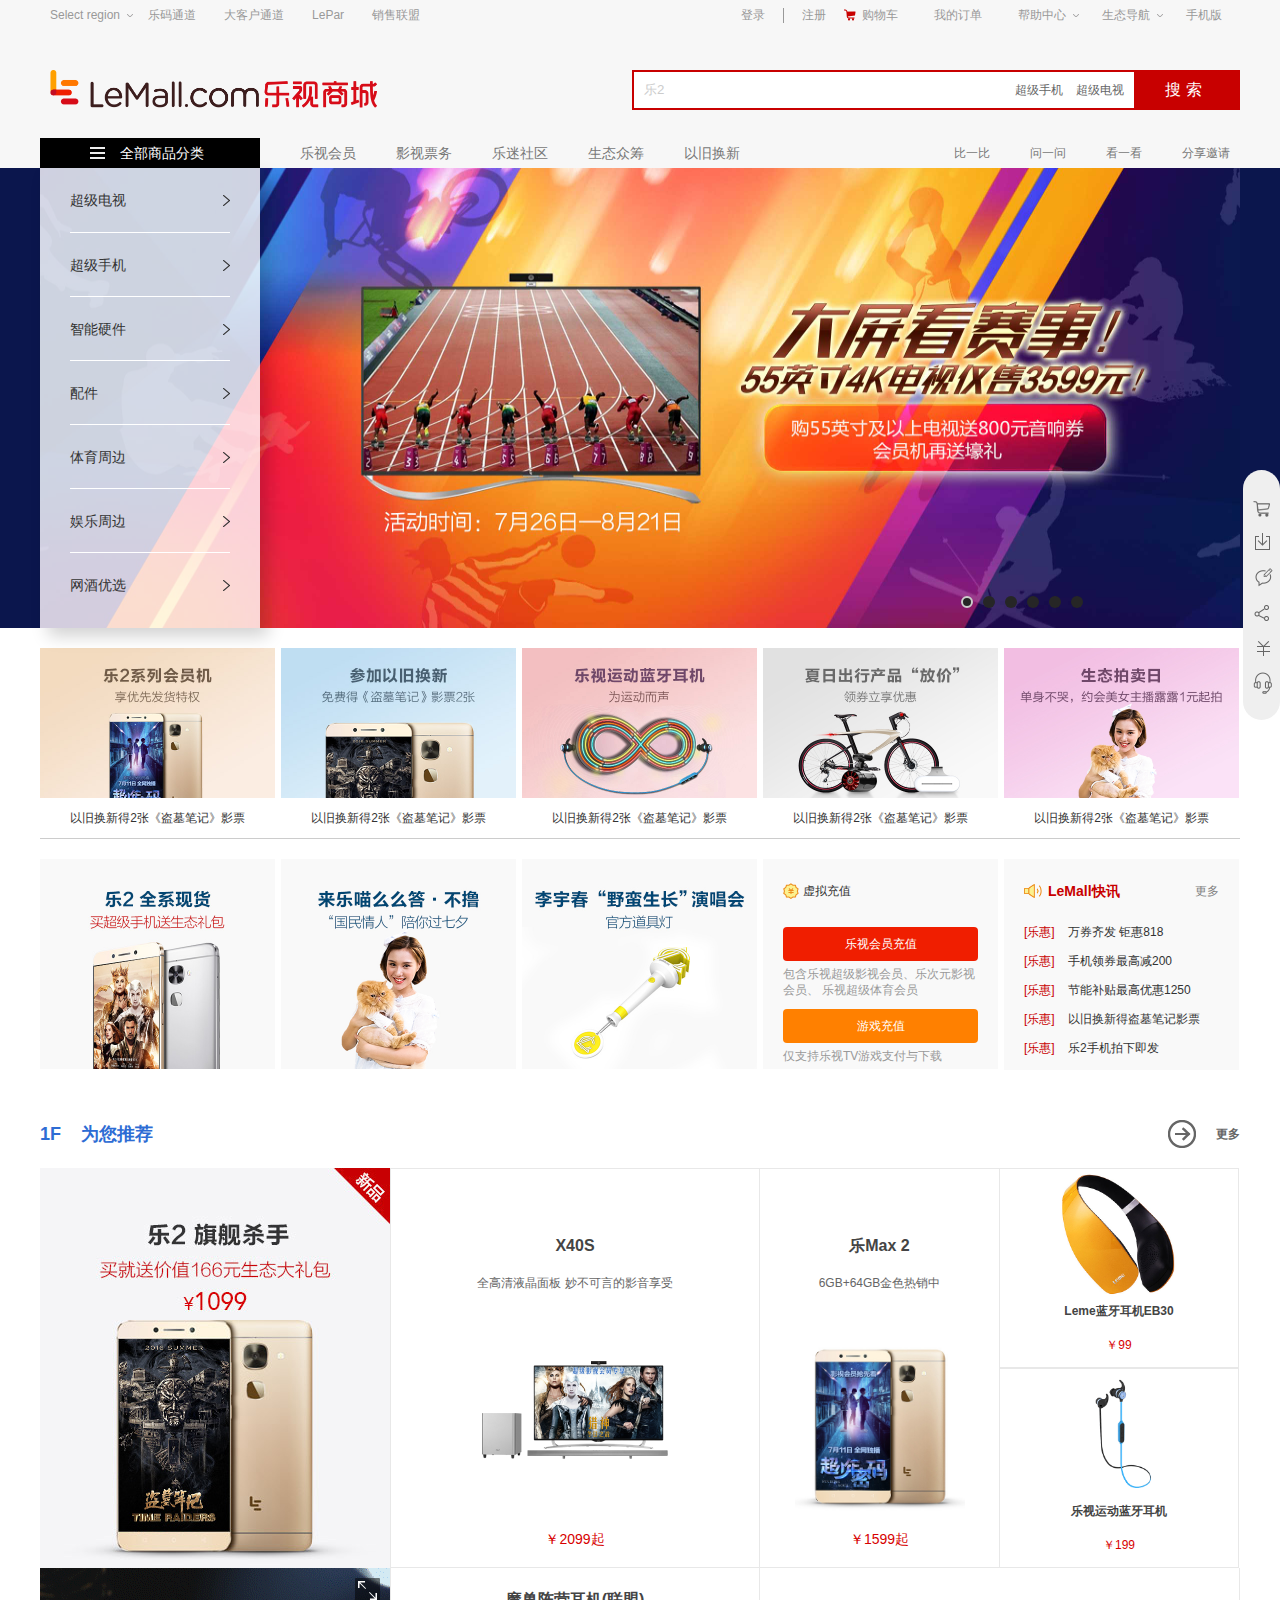
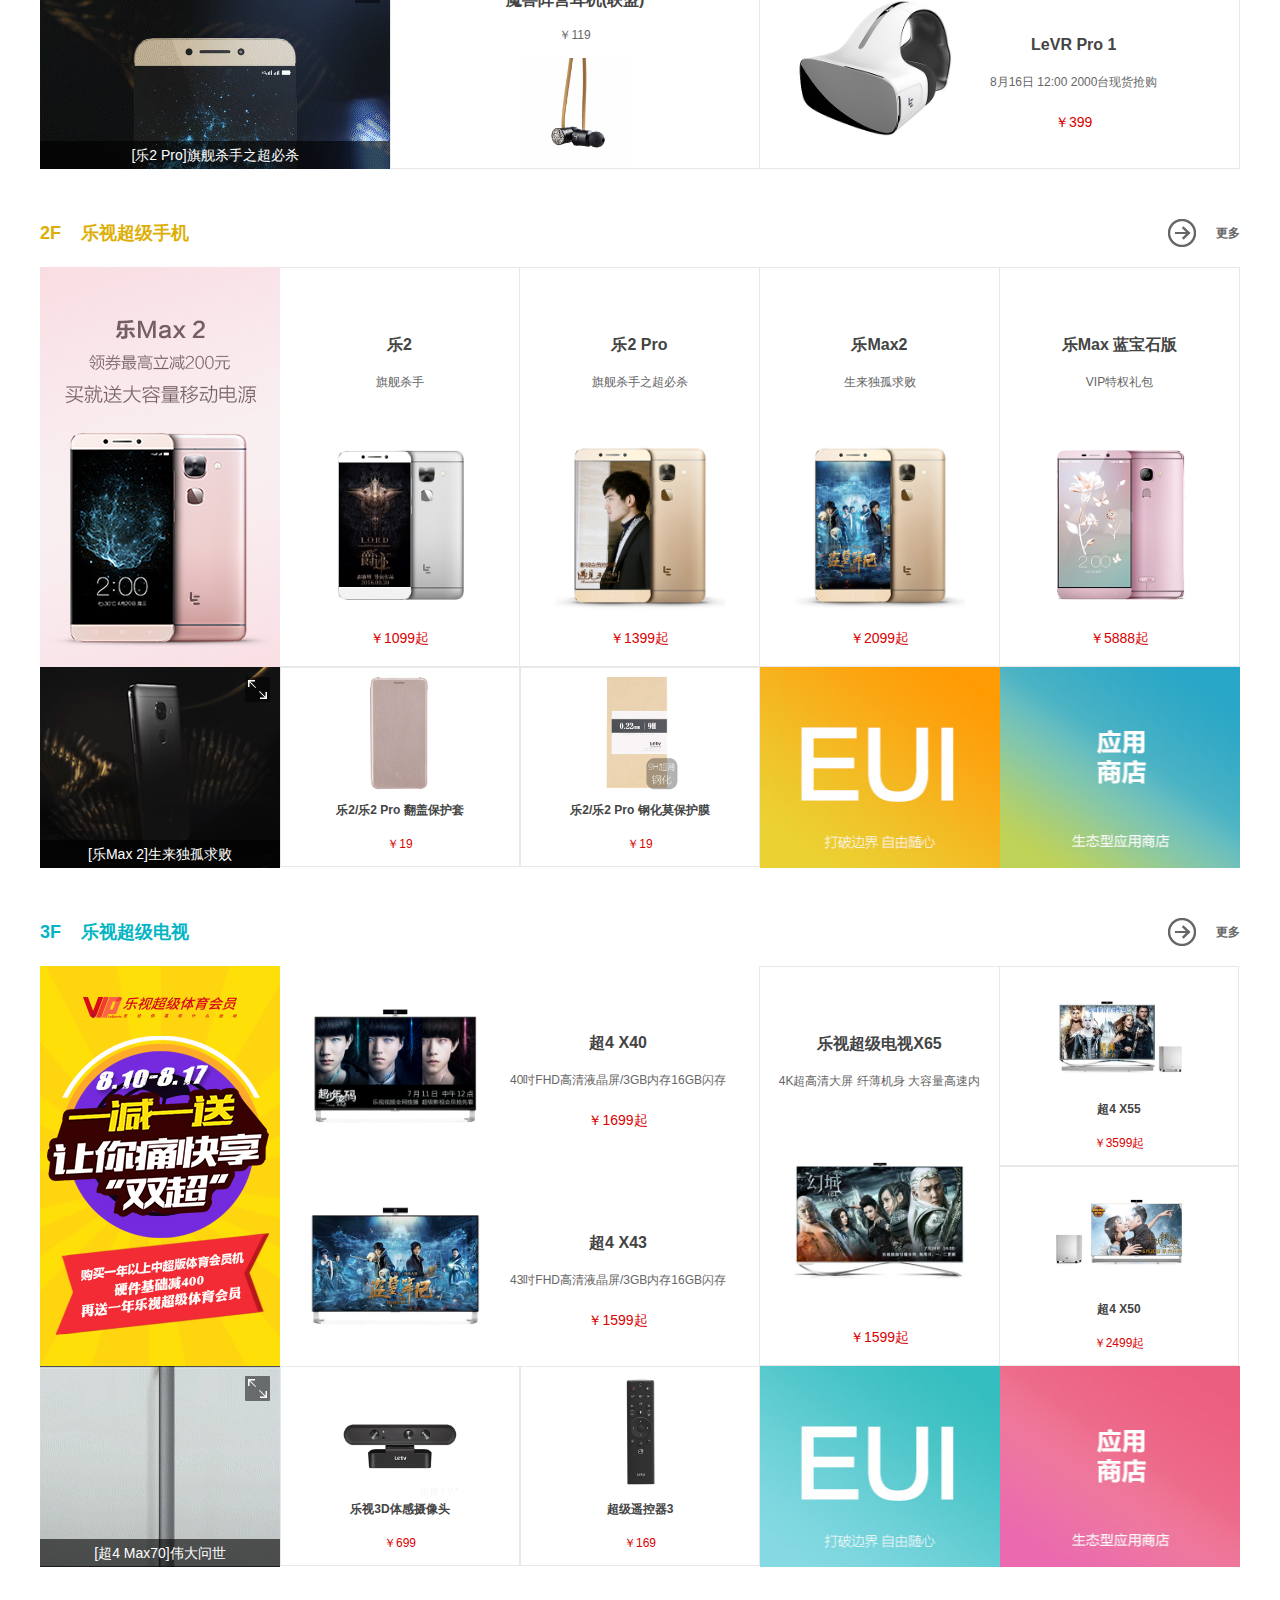
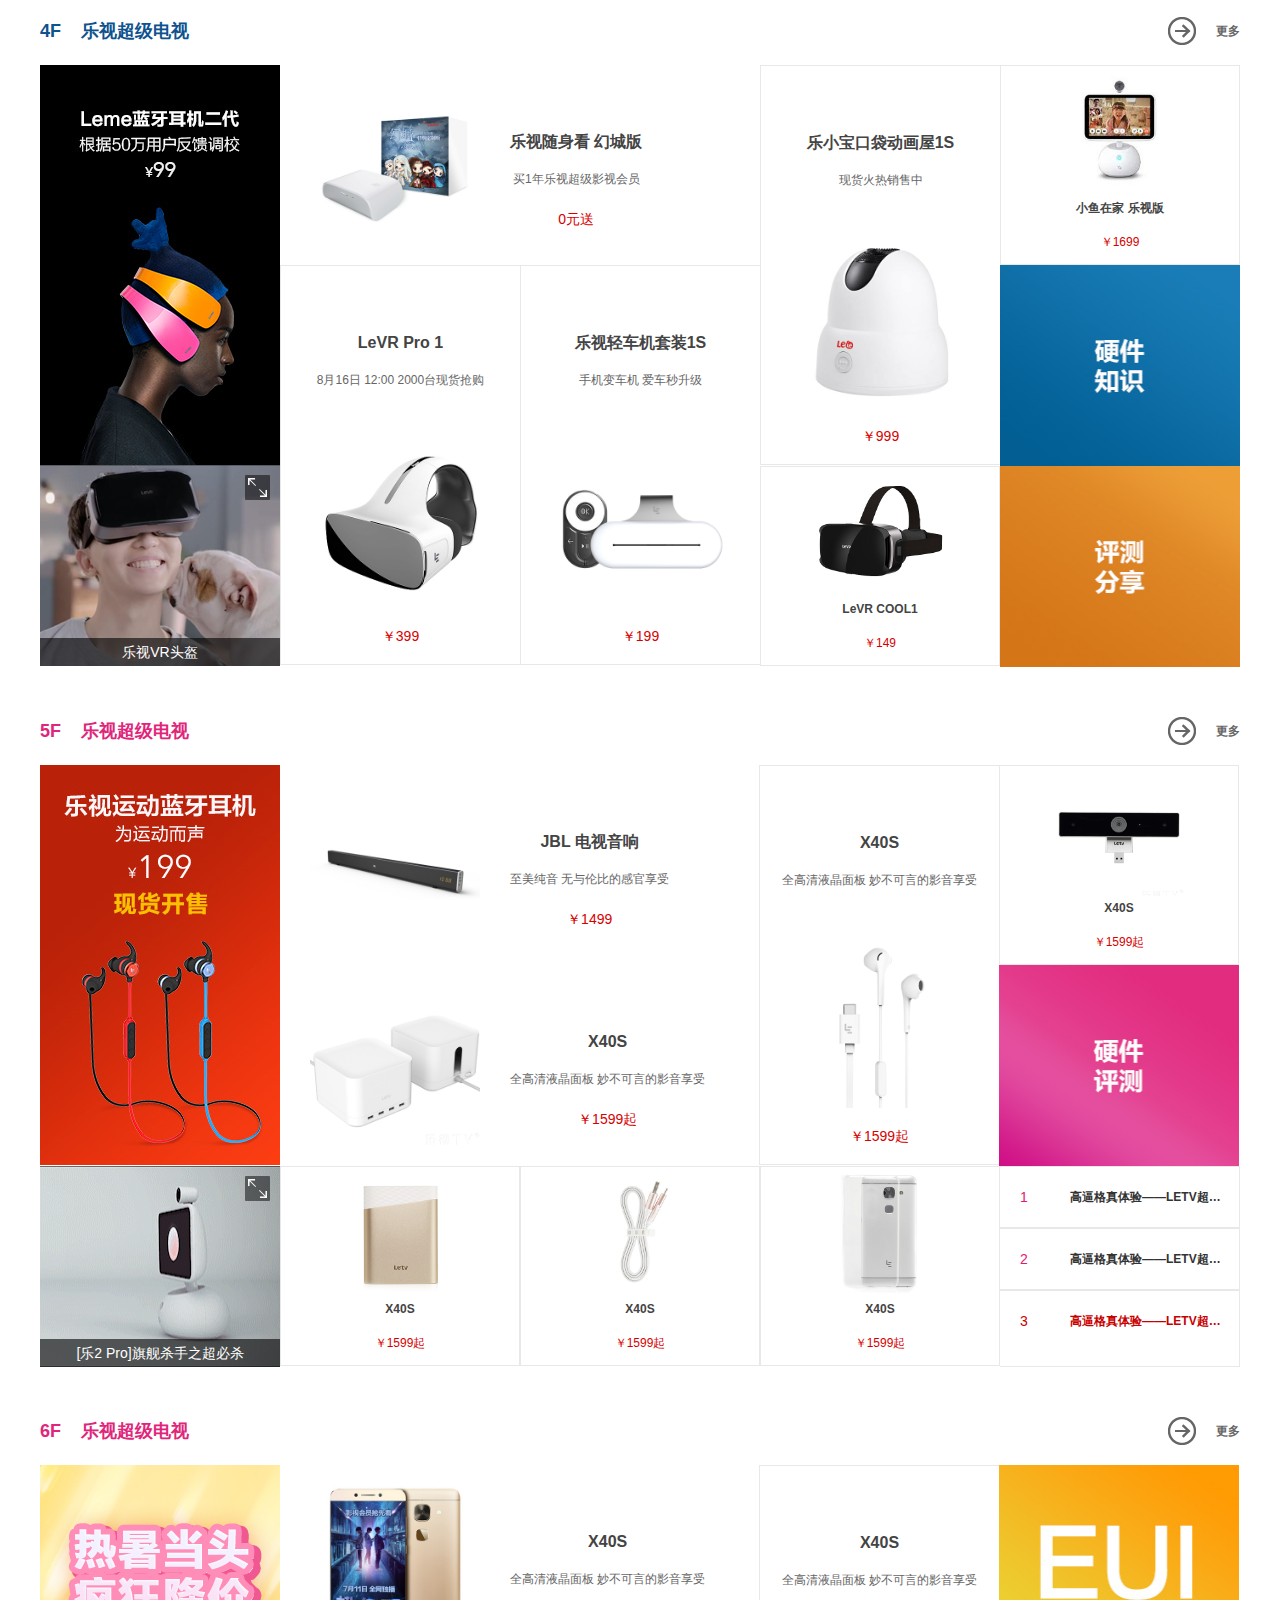
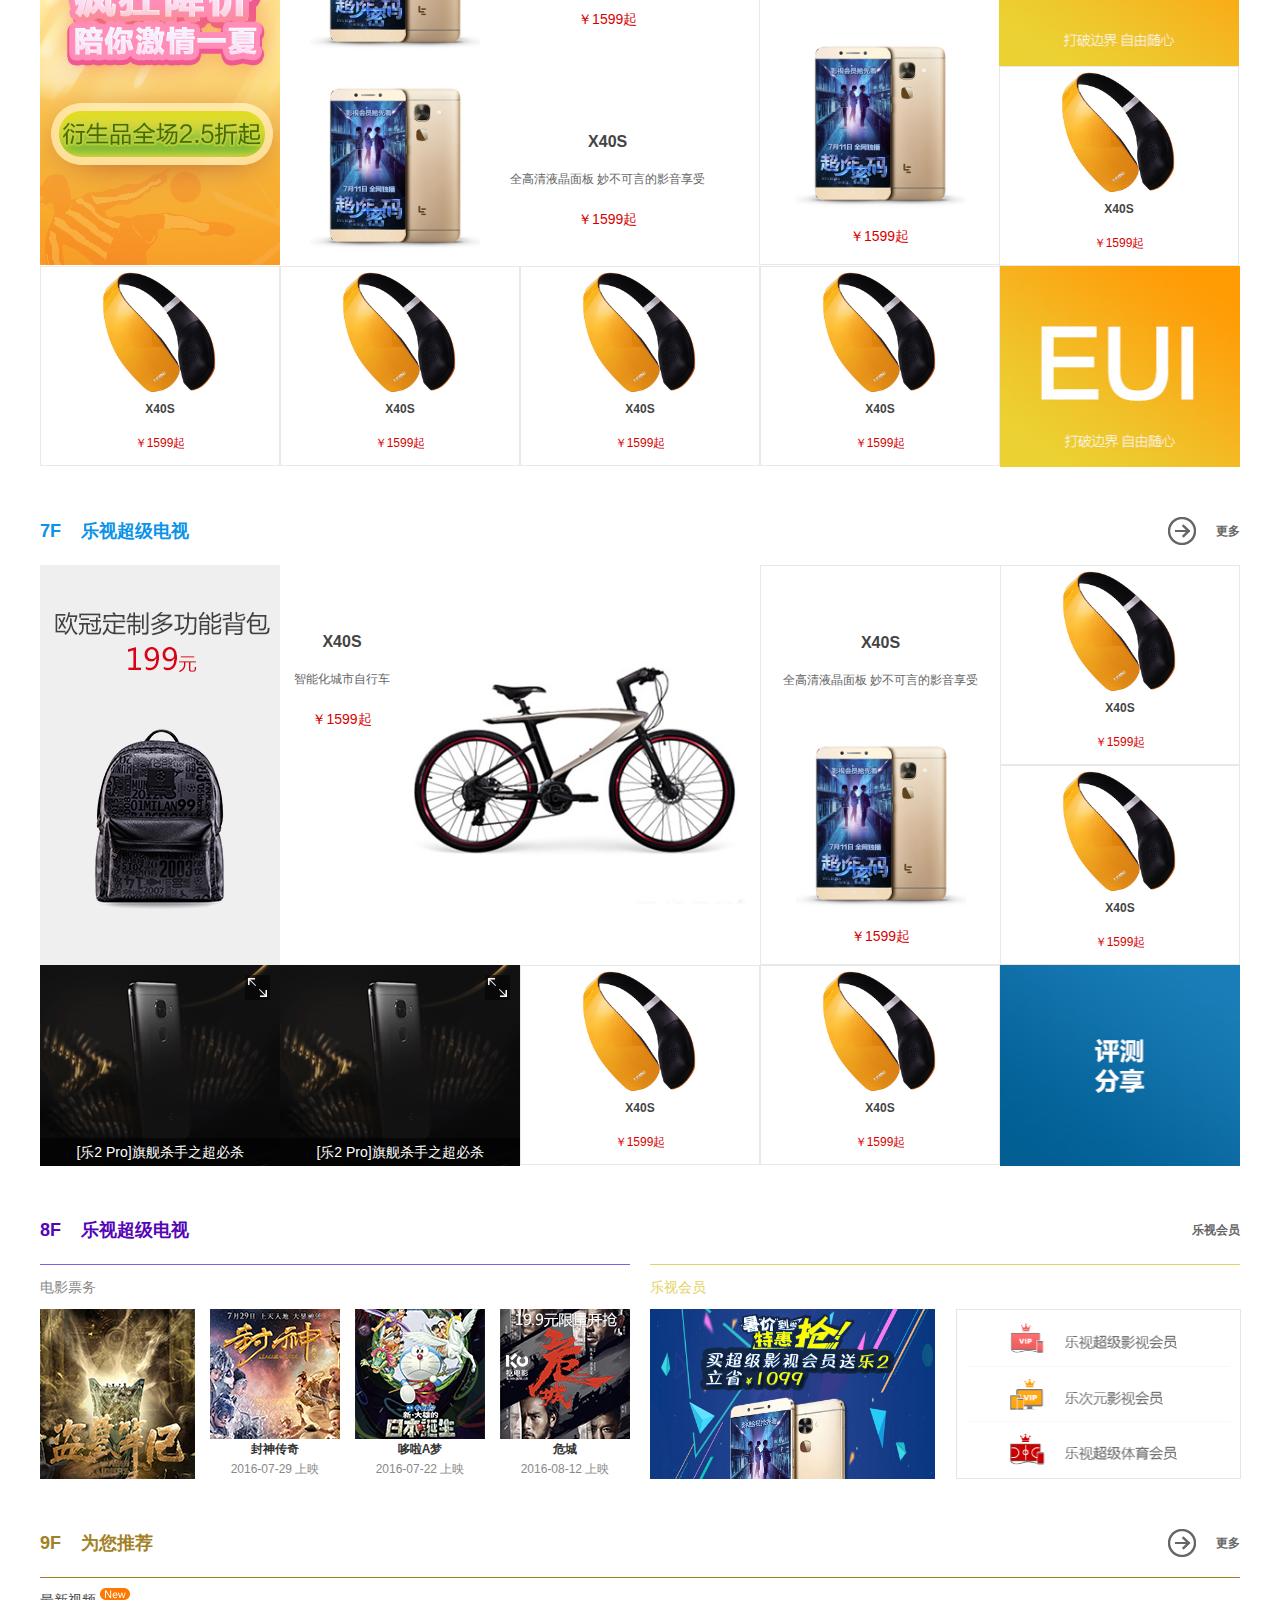
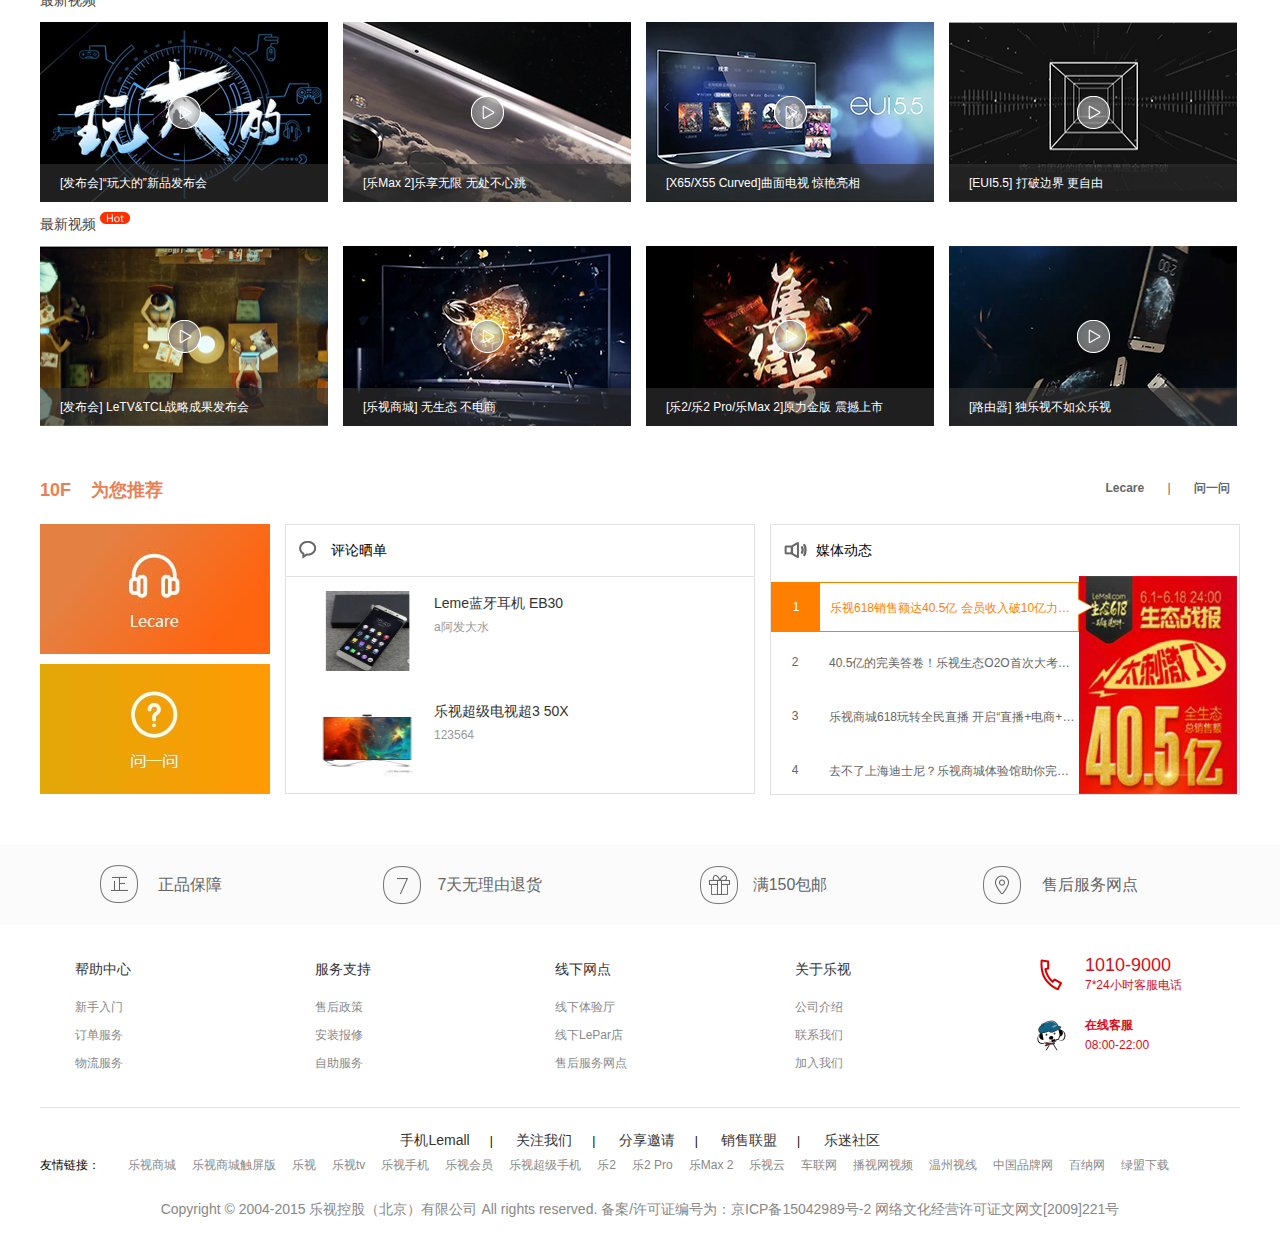
<file: index.html>
<!DOCTYPE html>
<html lang="en">
 <head>
  <meta charset="UTF-8">
  <meta name="Author" content="yaer">   <!--作者 2016年8月16日完成  编写者：芽儿 邮箱：WangY_web@163.com-->
  <meta name="Keywords" content="">  <!--关键词-->
  <meta name="Description" content="">  <!--描述-->
  <link rel="shortcut icon" href="favicon.ico" />  <!--标题的图片-->
  <link rel="stylesheet" href="css/common.css" />
  <link rel="stylesheet" href="css/index.css" />
  <script type="text/javascript" src="js/jquery-1.12.1.min.js"></script>
  <title>乐视手机官网</title>
  <style type="text/css">
	* { margin:0;padding:0 }
	body {
		/* background:#000; */
		min-width:1200px;
	}
  </style>
 </head>
 <body>
	<!-- 头部开始 -->
	<div class="header">
		<div class="main">
				<!-- 头部链接部分 -->
			<div class="header-top clearfix">
				<div class=top-left fl">
					<ul>
						<li>
							<a href="javascript:;" class="A">Select region</a>
							<i class="arrow"></i>
							<div class="hide">
								<a href="javascript:;">Select regions
									<i class="arrow"></i>
								</a>
								<a href="" class="HK">
									<span>Hong Kong</span>
								</a>
								<a href="" class="USA">
									<span>U.S.A</span>
								</a>
								<a href="" class="India">
									<span>India</span>
								</a>
							</div>
						</li>
						<li>
							<a href="">乐码通道</a>
						</li>
						<li>
							<a href="">大客户通道</a>
						</li>
						<li>
							<a href="">LePar</a>
						</li>
						<li>
							<a href="">销售联盟</a>
						</li>
					</ul>
				</div>
				<div class="top-right fr">
					<ul>
						<li><a href="">登录</a></li>
						<li class="B"></li>
						<li><a href="">注册</a></li>
						<li class="shoppingcart">
							<a href="">购物车</a>
						</li>
						<li>
							<a href="">我的订单</a>
						</li>
						<li class="help">
							<a href="">帮助中心</a> 
							<i class="arrow"></i>
							<div class="hide">
								<a href="javascript:;">
									<span>帮助中心</span>
									<i class="arrow"></i>
								</a>
								<a href="">
									<span>配送安装</span>
								</a>
								<a href="">
									<span>售后服务</span>
								</a>
								<a href="">
									<span>运费标准</span>
								</a>
								<a href="">
									<span>联系客服</span>
								</a>
							</div>
						</li>
						<li class="stNav">
							<a href="">生态导航</a>
							<i class="arrow"></i>
							<div class="hide">
								<a href="javascript:;">
									生态导航
									<i class="arrow"></i>
								</a>
								<a href="">
									<span>乐视视频</span>
								</a>
								<a href="">
									<span>网酒网</span>
								</a>
								<a href="">
									<span>LePar</span>
								</a>
							</div>
						</li>
						<li><a href="">手机版</a></li>
					</ul>
				</div>
			</div>
				<!-- 头部logo 搜索部分 -->
			<div class="header-cneter clearfix">
				<div class="logo fl">
					<a href="">
						<img src="images/logo.png" alt="" />
					</a>
				</div>
				<div class="search-box fr">
					<div class="search-con">
						<input type="texe" class="txt" value="乐2" />
						<input type="submit" class="submit" value="搜索" />
					</div>
					<div class="search-hide">
						<a href="">超4 X40</a>
						<a href="">乐2 Pro</a>
						<a href="">运动蓝牙耳机</a>
						<a href="">行车记录仪</a>
						<a href="">欧洲杯</a>
						<a href="">迪士尼</a>
					</div>
					<div class="key-searchs">
						<a href="">超级手机</a>
						<a href="">超级电视</a>
					</div>
				</div>
			</div>
				<!-- 头部导航部分 -->
			<div class="header-nav">
				<div class="all-products">
					<div class="all-products-title">
						全部商品分类
					</div>
					<div class="all-products-list">
						<ul>
							<li><a href=""><span>超级电视</span></a></li>
							<li><a href=""><span>超级手机</span></a></li>
							<li><a href=""><span>智能硬件</span></a></li>
							<li><a href=""><span>配件</span></a></li>
							<li><a href=""><span>体育周边</span></a></li>
							<li><a href=""><span>娱乐周边</span></a></li>
							<li><a href=""><span>网酒优选</span></a></li>
						</ul>
					</div>
					<div class="item tv-list">
						<ul>
							<li class="title">爆款推荐<i class="hot"></i></li>
							<li><a href="">12545</a></li>
							<li><a href="">12545</a></li>
							<li><a href="">12545</a></li>
							<li><a href="">12545</a></li>
							<li><a href="">12545</a></li>
							<li><a href="">12545</a></li>
						</ul>
						<ul>
							<li class="title">爆款推荐</li>
							<li><a href="">12545</a></li>
						</ul>
						<ul>
							<li class="title">爆款推荐</li>
							<li><a href="">12545</a></li>
						</ul>
						<ul>
							<li class="title">爆款推荐</li>
							<li><a href="">12545</a></li>
						</ul>
						<div class="ad">
							<a href=""><img src="images/tv_list_img.jpg" alt="" /></a>
						</div>
					</div>
					<div class="item phone-list">
						<div class="phone-list-wrap fl clearfix">
							<div class="title">第二代超级手机</div>
							<ul>
								<li>
									<a href="">
										<img src="images/phone_list/img1.png" width="40" height="40" alt="" />
										<span>乐2</span>
									</a>
								</li>
								<li>
									<a href="">
										<img src="images/phone_list/img1.png" width="40" height="40" alt="" />
										<span>乐2 Pro</span>
									</a>
								</li>
								<li>
									<a href="">
										<img src="images/phone_list/img1.png" width="40" height="40" alt="" />
										<span>乐Max2</span>
									</a>
								</li>
								<li>
									<a href="">
										<img src="images/phone_list/img1.png" width="40" height="40" alt="" />
										<span>乐Max2盗墓笔记版</span>
									</a>
								</li>
							</ul>
							<ul>
								<li>
									<a href="">
										<img src="images/phone_list/img1.png" width="40" height="40" alt="" />
										<span>会员机</span>
									</a>
								</li>
							</ul>
						</div>
						<ul class="old">
							<li class="title">爆款推荐</li>
							<li>
								<a href="">
									<img src="images/phone_list/img2.jpg" width="40" height="40" alt="" />
									<span>乐1</span>
								</a>
							</li>
							<li>
								<a href="">
									<img src="images/phone_list/img2.jpg" width="40" height="40" alt="" />
									<span>乐1 pro</span>
								</a>
							</li>
							<li>
								<a href="">
									<img src="images/phone_list/img1.png" width="40" height="40" alt="" />
									<span>乐2</span>
								</a>
							</li>
							<li>
								<a href="">
									<img src="images/phone_list/img3.jpg" width="40" height="40" alt="" />
									<span>乐2</span>
								</a>
							</li>
						</ul>
						<div class="ad">
							<a href=""><img src="images/tv_list_img.jpg" alt="" /></a>
						</div>
					</div>
					<div class="item zhineng-list">
						<ul>
							<li>
								<a href="">
									<img src="images/zhineng_list/img1.png" width="40" height="40" alt="" />
									<span>乐2</span>
								</a>
							</li>
							<li>
								<a href="">
									<img src="images/zhineng_list/img2.jpg" width="40" height="40" alt="" />
									<span>乐2</span>
								</a>
							</li>
							<li>
								<a href="">
									<img src="images/zhineng_list/img3.jpg" width="40" height="40" alt="" />
									<span>乐2</span>
								</a>
							</li>
							<li>
								<a href="">
									<img src="images/zhineng_list/img4.jpg" width="40" height="40" alt="" />
									<span>乐2</span>
								</a>
							</li>
							<li>
								<a href="">
									<img src="images/zhineng_list/img5.jpg" width="40" height="40" alt="" />
									<span>乐2</span>
								</a>
							</li>
						</ul>
						<ul>
							<li>
								<a href="">
									<img src="images/zhineng_list/img6.jpg" width="40" height="40" alt="" />
									<span>乐2</span>
								</a>
							</li>
							<li>
								<a href="">
									<img src="images/zhineng_list/img7.jpg" width="40" height="40" alt="" />
									<span>乐2</span>
								</a>
							</li>
							<li>
								<a href="">
									<img src="images/zhineng_list/img8.jpg" width="40" height="40" alt="" />
									<span>乐2</span>
								</a>
							</li>
							<li>
								<a href="">
									<img src="images/zhineng_list/img9.jpg" width="40" height="40" alt="" />
									<span>乐2</span>
								</a>
							</li>
							<li>
								<a href="">
									<img src="images/zhineng_list/img10.jpg" width="40" height="40" alt="" />
									<span>乐2</span>
								</a>
							</li>
						</ul>
						<ul>
							<li>
								<a href="">
									<img src="images/zhineng_list/img1.png" width="40" height="40" alt="" />
									<span>乐2</span>
								</a>
							</li>
							<li>
								<a href="">
									<img src="images/zhineng_list/img2.jpg" width="40" height="40" alt="" />
									<span>乐2</span>
								</a>
							</li>
							<li>
								<a href="">
									<img src="images/zhineng_list/img3.jpg" width="40" height="40" alt="" />
									<span>乐2</span>
								</a>
							</li>
							<li>
								<a href="">
									<img src="images/zhineng_list/img4.jpg" width="40" height="40" alt="" />
									<span>乐2</span>
								</a>
							</li>
							<li>
								<a href="">
									<img src="images/zhineng_list/img5.jpg" width="40" height="40" alt="" />
									<span>乐2</span>
								</a>
							</li>
						</ul>
						<ul>
							<li>
								<a href="">
									<img src="images/zhineng_list/img1.png" width="40" height="40" alt="" />
									<span>乐2</span>
								</a>
							</li>
							<li>
								<a href="">
									<img src="images/zhineng_list/img2.jpg" width="40" height="40" alt="" />
									<span>乐2</span>
								</a>
							</li>
							<li>
								<a href="">
									<img src="images/zhineng_list/img3.jpg" width="40" height="40" alt="" />
									<span>乐2</span>
								</a>
							</li>
							<li>
								<a href="">
									<img src="images/zhineng_list/img4.jpg" width="40" height="40" alt="" />
									<span>乐2</span>
								</a>
							</li>
							<li>
								<a href="">
									<img src="images/zhineng_list/img5.jpg" width="40" height="40" alt="" />
									<span>乐2</span>
								</a>
							</li>
						</ul>
					</div>
					<div class="item peijian-list">
						<ul>
							<li>
								<a href="">
									<img src="images/peijian-list/img1.jpg" width="40" height="40" alt="" />
									<span>乐2</span>
								</a>
							</li>
							<li>
								<a href="">
									<img src="images/peijian-list/img2.jpg" width="40" height="40" alt="" />
									<span>乐2</span>
								</a>
							</li>
							<li>
								<a href="">
									<img src="images/peijian-list/img3.jpg" width="40" height="40" alt="" />
									<span>乐2</span>
								</a>
							</li>
							<li>
								<a href="">
									<img src="images/peijian-list/img4.jpg" width="40" height="40" alt="" />
									<span>乐2</span>
								</a>
							</li>
							<li>
								<a href="">
									<img src="images/peijian-list/img5.jpg" width="40" height="40" alt="" />
									<span>乐2</span>
								</a>
							</li>
						</ul>
						<ul>
							<li>
								<a href="">
									<img src="images/phone_list/img1.png" width="40" height="40" alt="" />
									<span>乐2</span>
								</a>
							</li>
							<li class="more">
								<a href="">
									<span>乐2</span>
								</a>
							</li>
						</ul>
					</div>
					<div class="item tiyu-list">
						<ul>
							<li>
								<a href="">
									<img src="images/tiyu-list/img1.png" width="40" height="40" alt="" />
									<span>乐2</span>
								</a>
							</li>
							<li>
								<a href="">
									<img src="images/tiyu-list/img2.png" width="40" height="40" alt="" />
									<span>乐2</span>
								</a>
							</li>
							<li>
								<a href="">
									<img src="images/tiyu-list/img3.jpg" width="40" height="40" alt="" />
									<span>乐2</span>
								</a>
							</li>
							<li>
								<a href="">
									<img src="images/tiyu-list/img4.png" width="40" height="40" alt="" />
									<span>乐2</span>
								</a>
							</li>
							<li>
								<a href="">
									<img src="images/tiyu-list/img5.png" width="40" height="40" alt="" />
									<span>乐2</span>
								</a>
							</li>
						</ul>
						<ul>
							<li>
								<a href="">
									<img src="images/tiyu-list/img5.png" width="40" height="40" alt="" />
									<span>乐2</span>
								</a>
							</li>
							<li>
								<a href="">
									<img src="images/tiyu-list/img6.png" width="40" height="40" alt="" />
									<span>乐2</span>
								</a>
							</li>
							<li class="more">
								<a href="">
									<span>更多</span>
								</a>
							</li>
						</ul>
					</div>
					<div class="item yule-list">
						<ul>
							<li>
								<a href="">
									<img src="images/phone_list/img1.png" width="40" height="40" alt="" />
									<span>乐2</span>
								</a>
							</li>
							<li>
								<a href="">
									<img src="images/phone_list/img1.png" width="40" height="40" alt="" />
									<span>乐2</span>
								</a>
							</li>
							<li>
								<a href="">
									<img src="images/phone_list/img1.png" width="40" height="40" alt="" />
									<span>乐2</span>
								</a>
							</li>
							<li>
								<a href="">
									<img src="images/phone_list/img1.png" width="40" height="40" alt="" />
									<span>乐2</span>
								</a>
							</li>
							<li>
								<a href="">
									<img src="images/phone_list/img1.png" width="40" height="40" alt="" />
									<span>乐2</span>
								</a>
							</li>
						</ul>
						<ul>
							<li>
								<a href="">
									<img src="images/phone_list/img1.png" width="40" height="40" alt="" />
									<span>乐2</span>
								</a>
							</li>
							<li>
								<a href="">
									<img src="images/phone_list/img1.png" width="40" height="40" alt="" />
									<span>乐2</span>
								</a>
							</li>
							<li>
								<a href="">
									<img src="images/phone_list/img1.png" width="40" height="40" alt="" />
									<span>乐2</span>
								</a>
							</li>
							<li>
								<a href="">
									<img src="images/phone_list/img1.png" width="40" height="40" alt="" />
									<span>乐2</span>
								</a>
							</li>
							<li class="more">
								<a href="">
									<span>乐2</span>
								</a>
							</li>
						</ul>
					</div>
					<div class="item wangjiuwang-list">
						<ul>
							<li>
								<a href="">
									<img src="images/phone_list/img1.png" width="40" height="40" alt="" />
									<span>乐2</span>
								</a>
							</li>
							<li>
								<a href="">
									<img src="images/phone_list/img1.png" width="40" height="40" alt="" />
									<span>乐2</span>
								</a>
							</li>
							<li>
								<a href="">
									<img src="images/phone_list/img1.png" width="40" height="40" alt="" />
									<span>乐2</span>
								</a>
							</li>
							<li>
								<a href="">
									<img src="images/phone_list/img1.png" width="40" height="40" alt="" />
									<span>乐2</span>
								</a>
							</li>
							<li>
								<a href="">
									<img src="images/phone_list/img1.png" width="40" height="40" alt="" />
									<span>乐2</span>
								</a>
							</li>
						</ul>
						<ul>
							<li>
								<a href="">
									<img src="images/phone_list/img1.png" width="40" height="40" alt="" />
									<span>乐2</span>
								</a>
							</li>
							<li>
								<a href="">
									<img src="images/phone_list/img1.png" width="40" height="40" alt="" />
									<span>乐2</span>
								</a>
							</li>
							<li>
								<a href="">
									<img src="images/phone_list/img1.png" width="40" height="40" alt="" />
									<span>乐2</span>
								</a>
							</li>
							<li class="more">
								<a href="">
									<span>乐2</span>
								</a>
							</li>
						</ul>
					</div>
				</div>
				<ul class="nav-left nav-wrap">
					<li><a href="">乐视会员</a></li>
					<li><a href="">影视票务</a></li>
					<li><a href="">乐迷社区</a></li>
					<li><a href="">生态众筹</a></li>
					<li><a href="">以旧换新</a></li>
				</ul>
				<ul class="nav-right nav-wrap">
					<li><a href="">比一比</a></li>
					<li><a href="">问一问</a></li>
					<li><a href="">看一看</a></li>
					<li><a href="">分享邀请</a></li>
				</ul>
			</div>
		</div>
		<!-- 头部bannder部分 -->
		<div class="banner">
			<div class="banner-wrap">
				<ul>
					<li style="background:#0B164D;">
						<a href="">
							<img src="images/banner/1.jpg" alt="" width="1200" height="460" />
						</a>
					</li>
					<li style="background:#0BB54B;">
						<a href="">
							<img src="images/banner/2.jpg" alt="" width="1200" height="460" />
						</a>
					</li>
					<li style="background:#000;">
						<a href="">
							<img src="images/banner/3.jpg" alt="" width="1200" height="460" />
						</a>
					</li>
					<li style="background:#5F03FE;">
						<a href="">
							<img src="images/banner/4.jpg" alt="" width="1200" height="460" />
						</a>
					</li>
					<li style="background:#000;">
						<a href="">
							<img src="images/banner/5.jpg" alt="" width="1200" height="460" />
						</a>
					</li>
					<li style="background:#111;">
						<a href="">
							<img src="images/banner/6.jpg" alt="" width="1200" height="460" />
						</a>
					</li>
				</ul>
			</div>
				<!-- 底部按钮 -->
			<div class="banner-tab">
				<ul>
					<li class="on"></li>
					<li></li>
					<li></li>
					<li></li>
					<li></li>
					<li></li>
				</ul>
			</div>
				<!-- 左右按钮 -->
			<div class="banner-btn">
				<div class="prev"></div>
				<div class="next"></div>
			</div>
		</div>
	</div>
	<!-- 头部结束 -->
	<!-- 活动部分开始 -->
	<div class="news">
		<div class="main">
			<div class="new-top clearfix">
				<ul>
					<li>
						<a href="">
							<img src="images/news/1.jpg" width="235" height="150" alt=""  />
							<span> 以旧换新得2张《盗墓笔记》影票</span>
						</a>
					</li>
					<li>
						<a href="">
							<img src="images/news/2.jpg" width="235" height="150" alt="" />
							<span> 以旧换新得2张《盗墓笔记》影票</span>
						</a>
					</li>
					<li>
						<a href="">
							<img src="images/news/3.jpg" width="235" height="150" alt="" />
							<span> 以旧换新得2张《盗墓笔记》影票</span>
						</a>
					</li>
					<li>
						<a href="">
							<img src="images/news/4.jpg" width="235" height="150" alt="" />
							<span> 以旧换新得2张《盗墓笔记》影票</span>
						</a>
					</li>
					<li>
						<a href="">
							<img src="images/news/5.jpg" width="235" height="150" alt="" />
							<span> 以旧换新得2张《盗墓笔记》影票</span>
						</a>
					</li>
				</ul>
			</div>
			<div class="new-bottom clearfix">
				<ul>
					<li>
						<a href="">
							<img src="images/news/6.jpg" width="235" height="210" alt="" />
						</a>
					</li>
					<li>
						<a href="">
							<img src="images/news/7.jpg" width="235" height="210" alt="" />
						</a>
					</li>
					<li>
						<a href="">
							<img src="images/news/8.jpg" width="235" height="210" alt="" />
						</a>
					</li>
					<li class="chongzhi">
						<div class="cz-title">
							<span>虚拟充值</span>
						</div>
						<div class="vip">
							<a href="">乐视会员充值</a>
							<span>包含乐视超级影视会员、乐次元影视会员、 乐视超级体育会员</span>
						</div>
						<div class="game">
							<a href="">游戏充值</a>
							<span>仅支持乐视TV游戏支付与下载</span>
						</div>
					</li>
					<li class="kuaixun">
						<div class="kx-title">
							<span class="lemall">LeMall快讯</span>
							<a href="" class="kx-more"><span>更多</span></a>
						</div> 
						<div class="kx-list">
							<a href="">
								<span class="kx-list-title">[乐惠]</span>
								<span class="kx-list-con">万券齐发 钜惠818</span>
							</a>
							<a href="">
								<span class="kx-list-title">[乐惠]</span>
								<span class="kx-list-con">手机领券最高减200</span>
							</a>
							<a href="">
								<span class="kx-list-title">[乐惠]</span>
								<span class="kx-list-con">节能补贴最高优惠1250</span>
							</a>
							<a href="">
								<span class="kx-list-title">[乐惠]</span>
								<span class="kx-list-con">以旧换新得盗墓笔记影票</span>
							</a>
							<a href="">
								<span class="kx-list-title">[乐惠]</span>
								<span class="kx-list-con">乐2手机拍下即发</span>
							</a>
						</div>
					</li>
				</ul>
			</div>
		</div>
	</div>
	<!-- 活动部分结束 -->
	<!-- 楼层开始 -->
	<div class="floor">
		<div class="main">
			<div class="one_F stair">
				<div class="floor-top clearfix">
					<div class="floor-title fl">
						<a href="">
							<h2>1F<span>为您推荐</span></h2>
						</a>
					</div>
					<div class="more-txt fr">
						<a href="">
							<span class="gomore-icon"></span>
							<span class="gomore">更多</span>
						</a>
					</div>
				</div>
				<div class="floor-list clearfix">
					<ul>
						<li class="product_1">
							<a href="">
								<img src="images/floor/1F/1.jpg" width="350" height="400" alt="" />
							</a>
						</li>
						<li class="product_2 borderR">
							<a href="">
								<span class="prdouct-model">X40S</span>
								<span class="prdouct-title">全高清液晶面板  妙不可言的影音享受</span>
								<img class="product-img" src="images/floor/1F/2.png" width="200" height="200" alt="" />
								<span class="prdouct-money">￥2099起</span>
							</a>
						</li>
						<li class="product_3 borderR">
							<a href="">
								<span class="prdouct-model">乐Max 2</span>
								<span class="prdouct-title">6GB+64GB金色热销中</span>
								<img class="product-img" src="images/floor/1F/3.jpg" width="170" height="170" alt="" />
								<span class="prdouct-money">￥1599起</span>
							</a>
						</li>
						<li>
							<div class="product_4 borderA">
								<a href="">
									<img class="product-img" src="images/floor/1F/4.jpg" width="130" height="130" alt="" />
									<span class="prdouct-model">Leme蓝牙耳机EB30</span>
									<span class="prdouct-money">￥99</span>
								</a>
							</div>
							<div class="product_4 borderA">
								<a href="">
									<img class="product-img" src="images/floor/1F/5.jpg" width="130" height="130" alt="" />
									<span class="prdouct-model">乐视运动蓝牙耳机</span>
									<span class="prdouct-money">￥199</span>
								</a>
							</div>
						</li>
						<li class="product_5">
							<a href="">
								<img src="images/floor/1F/6.gif" width="350" height="201" alt="" />
								<span>[乐2 Pro]旗舰杀手之超必杀</span>
								<i class="large"></i>
							</a>
						</li>
						<li class="product_6 borderT">
							<a href="">
								<span class="prdouct-model">魔兽阵营耳机(联盟)</span>
								<span class="prdouct-money">￥119</span>
								<img class="product-img" src="images/floor/1F/7.jpg" width="110" height="110" alt="" />
							</a>
						</li>
						<li class="product_7 borderTL">
							<a href="">
								<img class="product-img fl" src="images/floor/1F/8.jpg" width="170" height="170" alt="" />
								<div class="wrap fl">
									<span class="prdouct-model">LeVR Pro 1</span>
									<span class="prdouct-title">8月16日 12:00 2000台现货抢购</span>
									<span class="prdouct-money">￥399</span>
								</div>
								
							</a>
						</li>
					</ul>
				</div>
			</div>
			<div class="two_F stair">
				<div class="floor-top clearfix">
					<div class="floor-title fl">
						<a href="">
							<h2>2F<span>乐视超级手机</span></h2>
						</a>
					</div>
					<div class="more-txt fr">
						<a href="">
							<span class="gomore-icon"></span>
							<span class="gomore">更多</span>
						</a>
					</div>
				</div>
				<div class="floor-list clearfix">
					<ul>
						<li class="product_8">
							<a href="">
								<img class="product-img" src="images/floor/2F/1.jpg" width="240" height="400" alt="" />
							</a>
						</li>
						<li class="product_3 borderL">
							<a href="">
								<span class="prdouct-model">乐2</span>
								<span class="prdouct-title">旗舰杀手</span>
								<img class="product-img" src="images/floor/2F/2.jpg" width="170" height="170" alt="" />
								<span class="prdouct-money">￥1099起</span>
							</a>
						</li>
						<li class="product_3 borderL">
							<a href="">
								<span class="prdouct-model">乐2 Pro</span>
								<span class="prdouct-title">旗舰杀手之超必杀</span>
								<img class="product-img" src="images/floor/2F/8.jpg" width="170" height="170" alt="" />
								<span class="prdouct-money">￥1399起</span>
							</a>
						</li>
						<li class="product_3 borderL">
							<a href="">
								<span class="prdouct-model">乐Max2</span>
								<span class="prdouct-title">生来独孤求败</span>
								<img class="product-img" src="images/floor/2F/3.jpg" width="170" height="170" alt="" />
								<span class="prdouct-money">￥2099起</span>
							</a>
						</li>
						<li class="product_3 borderL">
							<a href="">
								<span class="prdouct-model">乐Max 蓝宝石版</span>
								<span class="prdouct-title">VIP特权礼包</span>
								<img class="product-img" src="images/floor/2F/4.jpg" width="170" height="170" alt="" />
								<span class="prdouct-money">￥5888起</span>
							</a>
						</li>
						<li class="product_5">
							<a href="">
								<img src="images/floor/2F/5.jpg" width="240" height="201" alt="" />
								<span>[乐Max 2]生来独孤求败</span>
								<i class="large"></i>
							</a>
						</li>
						<li class="product_4 borderA">
							<a href="">
								<img class="product-img" src="images/floor/2F/9.jpg" width="130" height="130" alt="" />
								<span class="prdouct-model">乐2/乐2 Pro 翻盖保护套</span>
								<span class="prdouct-money">￥19</span>
							</a>
						</li>
						<li  class="product_4 borderA">
							<a href="">
								<img class="product-img" src="images/floor/2F/10.jpg" width="130" height="130" alt="" />
								<span class="prdouct-model">乐2/乐2 Pro 钢化莫保护膜</span>
								<span class="prdouct-money">￥19</span>
							</a>
						</li>
						<li class="product_5">
							<a href="">
								<img src="images/floor/2F/6.jpg" width="240" height="201" alt="" />
							</a>
						</li>
						<li class="product_5">
							<a href="">
								<img src="images/floor/2F/7.jpg" width="240" height="201" alt="" />
							</a>
						</li>
					</ul>
				</div>
			</div>
			<div class="three_F stair">
				<div class="floor-top clearfix">
					<div class="floor-title fl">
						<a href="">
							<h2>3F<span>乐视超级电视</span></h2>
						</a>
					</div>
					<div class="more-txt fr">
						<a href="">
							<span class="gomore-icon"></span>
							<span class="gomore">更多</span>
						</a>
					</div>
				</div>
				<div class="floor-list clearfix">
					<ul>
						<li class="product_8">
							<a href="">
								<img class="product-img" src="images/floor/3F/1.jpg" width="240" height="400" alt="" />
							</a>
						</li>
						<li>
							<div class="product_7 clearfix">
									<a href="">
									<img class="product-img fl" src="images/floor/3F/2.jpg" width="170" height="170" alt="" />
									<div class="wrap fl">
										<span class="prdouct-model">超4 X40</span>
										<span class="prdouct-title">40吋FHD高清液晶屏/3GB内存16GB闪存</span>
										<span class="prdouct-money">￥1699起</span>
									</div>
								</a>
							</div>
							<div class="product_7 clearfix">
									<a href="">
									<img class="product-img fl" src="images/floor/3F/3.jpg" width="170" height="170" alt="" />
									<div class="wrap fl">
										<span class="prdouct-model">超4 X43</span>
										<span class="prdouct-title">43吋FHD高清液晶屏/3GB内存16GB闪存</span>
										<span class="prdouct-money">￥1599起</span>
									</div>
								</a>
							</div>
						</li>
						<li class="product_3 borderR">
							<a href="">
								<span class="prdouct-model">乐视超级电视X65</span>
								<span class="prdouct-title">4K超高清大屏 纤薄机身 大容量高速内</span>
								<img class="product-img" src="images/floor/3F/4.jpg" width="170" height="170" alt="" />
								<span class="prdouct-money">￥1599起</span>
							</a>
						</li>
						<li>
							<div class="product_4 borderA">
								<a href="">
									<img class="product-img" src="images/floor/3F/5.jpg" width="130" height="130" alt="" />
									<span class="prdouct-model">超4 X55</span>
									<span class="prdouct-money">￥3599起</span>
								</a>
							</div>
							<div class="product_4 borderA">
								<a href="">
									<img class="product-img" src="images/floor/3F/6.jpg" width="130" height="130" alt="" />
									<span class="prdouct-model">超4 X50</span>
									<span class="prdouct-money">￥2499起</span>
								</a>
							</div>
						</li>
						<li class="product_5">
							<a href="">
								<img src="images/floor/3F/7.gif" width="240" height="201" alt="" />
								<span>[超4 Max70]伟大问世</span>
								<i class="large"></i>
							</a>
						</li>
						<li class="product_4 borderA">
							<a href="">
								<img class="product-img" src="images/floor/3F/8.jpg" width="130" height="130" alt="" />
								<span class="prdouct-model">乐视3D体感摄像头</span>
								<span class="prdouct-money">￥699</span>
							</a>
						</li>
						<li  class="product_4 borderA">
							<a href="">
								<img class="product-img" src="images/floor/3F/9.jpg" width="130" height="130" alt="" />
								<span class="prdouct-model">超级遥控器3</span>
								<span class="prdouct-money">￥169</span>
							</a>
						</li>
						<li class="product_5">
							<a href="">
								<img src="images/floor/3F/10.jpg" width="240" height="201" alt="" />
							</a>
						</li>
						<li class="product_5">
							<a href="">
								<img src="images/floor/3F/11.jpg" width="240" height="201" alt="" />
							</a>
						</li>
					</ul>
				</div>
			</div>
			<div class="four_F stair">
				<div class="floor-top clearfix">
					<div class="floor-title fl">
						<a href="">
							<h2>4F<span>乐视超级电视</span></h2>
						</a>
					</div>
					<div class="more-txt fr">
						<a href="">
							<span class="gomore-icon"></span>
							<span class="gomore">更多</span>
						</a>
					</div>
				</div>
				<div class="floor-list clearfix">
					<ul>
						<li >
							<div class="product_8">
								<a href="">
									<img class="product-img" src="images/floor/4F/1.jpg" width="240" height="400" alt="" />
								</a>
							</div>
							<div class="product_5">
								<a href="">
									<img src="images/floor/4F/3.png" width="240" height="201" alt="" />
									<span>乐视VR头盔</span>
									<i class="large"></i>
								</a>
							</div>
						</li>
						<li>
							<div class="product_7 clearfix">
									<a href="">
									<img class="product-img fl" src="images/floor/4F/2.jpg" width="170" height="170" alt="" />
									<div class="wrap fl">
										<span class="prdouct-model">乐视随身看 幻城版</span>
										<span class="prdouct-title">买1年乐视超级影视会员</span>
										<span class="prdouct-money">0元送</span>
									</div>
								</a>
							</div>
							<div class="product_3 fl borderR">
								<a href="">
									<span class="prdouct-model">LeVR Pro 1</span>
									<span class="prdouct-title">8月16日 12:00 2000台现货抢购</span>
									<img class="product-img" src="images/floor/4F/4.jpg" width="170" height="170" alt="" />
									<span class="prdouct-money">￥399</span>
								</a>
							</div>
							<div class="product_3 fl borderR">
								<a href="">
									<span class="prdouct-model">乐视轻车机套装1S</span>
									<span class="prdouct-title">手机变车机 爱车秒升级</span>
									<img class="product-img" src="images/floor/4F/5.jpg" width="170" height="170" alt="" />
									<span class="prdouct-money">￥199</span>
								</a>
							</div>
						</li>
						<li class="product_3 borderR">
							<a href="">
								<span class="prdouct-model">乐小宝口袋动画屋1S</span>
								<span class="prdouct-title">现货火热销售中</span>
								<img class="product-img" src="images/floor/4F/6.jpg" width="170" height="170" alt="" />
								<span class="prdouct-money">￥999</span>
							</a>
						</li>
						<li>
							<div class="product_4 borderA">
								<a href="">
									<img class="product-img" src="images/floor/4F/8.jpg" width="130" height="130" alt="" />
									<span class="prdouct-model">小鱼在家 乐视版</span>
									<span class="prdouct-money">￥1699</span>
								</a>
							</div>
							<div class="product_5">
								<a href="">
									<img src="images/floor/4F/9.jpg" width="240" height="201" alt="" />
								</a>
							</div>
						</li>
						<li class="product_4 borderA">
							<a href="">
								<img class="product-img" src="images/floor/4F/7.jpg" width="130" height="130" alt="" />
								<span class="prdouct-model">LeVR COOL1</span>
								<span class="prdouct-money">￥149</span>
							</a>
						</li>
						<li class="product_5">
							<a href="">
								<img src="images/floor/4F/10.jpg" width="240" height="201" alt="" />
							</a>
						</li>
					</ul>
				</div>
			</div>
			<div class="five_F stair">
				<div class="floor-top clearfix">
					<div class="floor-title fl">
						<a href="">
							<h2>5F<span>乐视超级电视</span></h2>
						</a>
					</div>
					<div class="more-txt fr">
						<a href="">
							<span class="gomore-icon"></span>
							<span class="gomore">更多</span>
						</a>
					</div>
				</div>
				<div class="floor-list clearfix">
					<ul>
						<li class="product_8">
							<a href="">
								<img class="product-img" src="images/floor/5F/1.jpg" width="240" height="400" alt="" />
							</a>
						</li>
						<li>
							<div class="product_7 clearfix">
									<a href="">
									<img class="product-img fl" src="images/floor/5F/2.jpg" width="170" height="170" alt="" />
									<div class="wrap fl">
										<span class="prdouct-model">JBL 电视音响</span>
										<span class="prdouct-title">至美纯音 无与伦比的感官享受</span>
										<span class="prdouct-money">￥1499</span>
									</div>
								</a>
							</div>
							<div class="product_7 clearfix">
									<a href="">
									<img class="product-img fl" src="images/floor/5F/3.jpg" width="170" height="170" alt="" />
									<div class="wrap fl">
										<span class="prdouct-model">X40S</span>
										<span class="prdouct-title">全高清液晶面板  妙不可言的影音享受</span>
										<span class="prdouct-money">￥1599起</span>
									</div>
								</a>
							</div>
						</li>
						<li class="product_3 borderR">
							<a href="">
								<span class="prdouct-model">X40S</span>
								<span class="prdouct-title">全高清液晶面板  妙不可言的影音享受</span>
								<img class="product-img" src="images/floor/5F/4.jpg" width="170" height="170" alt="" />
								<span class="prdouct-money">￥1599起</span>
							</a>
						</li>
						<li>
							<div class="product_4 borderA">
								<a href="">
									<img class="product-img" src="images/floor/5F/5.jpg" width="130" height="130" alt="" />
									<span class="prdouct-model">X40S</span>
									<span class="prdouct-money">￥1599起</span>
								</a>
							</div>
							<div class="product_5">
								<a href="">
									<img src="images/floor/5F/6.jpg" width="240" height="201" alt="" />
								</a>
							</div>
						</li>
						<li class="product_5">
							<a href="">
								<img src="images/floor/5F/7.gif" width="240" height="201" alt="" />
								<span>[乐2 Pro]旗舰杀手之超必杀</span>
								<i class="large"></i>
							</a>
						</li>
						<li class="product_4 borderA">
							<a href="">
								<img class="product-img" src="images/floor/5F/8.jpg" width="130" height="130" alt="" />
								<span class="prdouct-model">X40S</span>
								<span class="prdouct-money">￥1599起</span>
							</a>
						</li>
						<li  class="product_4 borderA">
							<a href="">
								<img class="product-img" src="images/floor/5F/9.jpg" width="130" height="130" alt="" />
								<span class="prdouct-model">X40S</span>
								<span class="prdouct-money">￥1599起</span>
							</a>
						</li>
						<li  class="product_4 borderA">
							<a href="">
								<img class="product-img" src="images/floor/5F/10.jpg" width="130" height="130" alt="" />
								<span class="prdouct-model">X40S</span>
								<span class="prdouct-money">￥1599起</span>
							</a>
						</li>
						<li class="product_9">
							<div class="product_9_wrap clearfix borderL">
								<a href="">
									<span class="num fl">1</span>
									<img class="product-img fl" src="images/floor/5F/11.jpg" alt="" width="48" height="60" />
									<span class="txt fr">高逼格真体验——LETV超级体感枪王测评汇总</span>
								</a>
							</div>
							<div class="product_9_wrap clearfix borderL">
								<a href="">
									<span class="num fl">2</span>
									<img class="product-img fl" src="images/floor/5F/12.jpg" alt="" width="48" height="60" />
									<span class="txt fr">高逼格真体验——LETV超级体感枪王测评汇总</span>
								</a>
							</div>
							<div class="product_9_wrap clearfix borderL">
								<a href="">
									<span class="num fl on">3</span>
									<img class="product-img fl" src="images/floor/5F/13.png" alt="" width="48" height="60" />
									<span class="txt fr on">高逼格真体验——LETV超级体感枪王测评汇总</span>
								</a>
							</div>
						</li>
					</ul>
				</div>
			</div>
			<div class="six_F stair">
				<div class="floor-top clearfix">
					<div class="floor-title fl">
						<a href="">
							<h2>6F<span>乐视超级电视</span></h2>
						</a>
					</div>
					<div class="more-txt fr">
						<a href="">
							<span class="gomore-icon"></span>
							<span class="gomore">更多</span>
						</a>
					</div>
				</div>
				<div class="floor-list clearfix">
					<ul>
						<li class="product_8">
							<a href="">
								<img class="product-img" src="images/floor/6F/1.jpg" width="240" height="400" alt="" />
							</a>
						</li>
						<li>
							<div class="product_7 clearfix">
									<a href="">
									<img class="product-img fl" src="images/floor/1F/3.jpg" width="170" height="170" alt="" />
									<div class="wrap fl">
										<span class="prdouct-model">X40S</span>
										<span class="prdouct-title">全高清液晶面板  妙不可言的影音享受</span>
										<span class="prdouct-money">￥1599起</span>
									</div>
								</a>
							</div>
							<div class="product_7 clearfix">
									<a href="">
									<img class="product-img fl" src="images/floor/1F/3.jpg" width="170" height="170" alt="" />
									<div class="wrap fl">
										<span class="prdouct-model">X40S</span>
										<span class="prdouct-title">全高清液晶面板  妙不可言的影音享受</span>
										<span class="prdouct-money">￥1599起</span>
									</div>
								</a>
							</div>
						</li>
						<li class="product_3 borderR">
							<a href="">
								<span class="prdouct-model">X40S</span>
								<span class="prdouct-title">全高清液晶面板  妙不可言的影音享受</span>
								<img class="product-img" src="images/floor/1F/3.jpg" width="170" height="170" alt="" />
								<span class="prdouct-money">￥1599起</span>
							</a>
						</li>
						<li>
							<div class="product_5">
								<a href="">
									<img src="images/floor/2F/6.jpg" width="240" height="201" alt="" />
								</a>
							</div>
							<div class="product_4 borderA">
								<a href="">
									<img class="product-img" src="images/floor/1F/4.jpg" width="130" height="130" alt="" />
									<span class="prdouct-model">X40S</span>
									<span class="prdouct-money">￥1599起</span>
								</a>
							</div>
						</li>
						<li class="product_4 borderA">
							<a href="">
								<img class="product-img" src="images/floor/1F/4.jpg" width="130" height="130" alt="" />
								<span class="prdouct-model">X40S</span>
								<span class="prdouct-money">￥1599起</span>
							</a>
						</li>
						<li  class="product_4 borderA">
							<a href="">
								<img class="product-img" src="images/floor/1F/4.jpg" width="130" height="130" alt="" />
								<span class="prdouct-model">X40S</span>
								<span class="prdouct-money">￥1599起</span>
							</a>
						</li>
						<li  class="product_4 borderA">
							<a href="">
								<img class="product-img" src="images/floor/1F/4.jpg" width="130" height="130" alt="" />
								<span class="prdouct-model">X40S</span>
								<span class="prdouct-money">￥1599起</span>
							</a>
						</li>
						<li  class="product_4 borderA">
							<a href="">
								<img class="product-img" src="images/floor/1F/4.jpg" width="130" height="130" alt="" />
								<span class="prdouct-model">X40S</span>
								<span class="prdouct-money">￥1599起</span>
							</a>
						</li>
						<li class="product_5">
							<a href="">
								<img src="images/floor/2F/6.jpg" width="240" height="201" alt="" />
							</a>
						</li>
						
					</ul>
				</div>
			</div>
			<div class="seven_F stair">
				<div class="floor-top clearfix">
					<div class="floor-title fl">
						<a href="">
							<h2>7F<span>乐视超级电视</span></h2>
						</a>
					</div>
					<div class="more-txt fr">
						<a href="">
							<span class="gomore-icon"></span>
							<span class="gomore">更多</span>
						</a>
					</div>
				</div>
				<div class="floor-list clearfix">
					<ul>
						<li class="product_8">
							<a href="">
								<img class="product-img" src="images/floor/7F/1.jpg" width="240" height="400" alt="" />
							</a>
						</li>
						<li class="product_9">
							<a href="">
								<div class="wrap fl">
									<span class="prdouct-model">X40S</span>
									<span class="prdouct-title">智能化城市自行车</span>
									<span class="prdouct-money">￥1599起</span>
								</div>
								<img class="product-img fl" src="images/floor/7F/2.jpg" width="370" height="370" alt="" />
							</a>
						</li>
						<li class="product_3 borderR">
							<a href="">
								<span class="prdouct-model">X40S</span>
								<span class="prdouct-title">全高清液晶面板  妙不可言的影音享受</span>
								<img class="product-img" src="images/floor/1F/3.jpg" width="170" height="170" alt="" />
								<span class="prdouct-money">￥1599起</span>
							</a>
						</li>
						<li>
							<div class="product_4 borderA">
								<a href="">
									<img class="product-img" src="images/floor/1F/4.jpg" width="130" height="130" alt="" />
									<span class="prdouct-model">X40S</span>
									<span class="prdouct-money">￥1599起</span>
								</a>
							</div>
							<div class="product_4 borderA">
								<a href="">
									<img class="product-img" src="images/floor/1F/4.jpg" width="130" height="130" alt="" />
									<span class="prdouct-model">X40S</span>
									<span class="prdouct-money">￥1599起</span>
								</a>
							</div>
						</li>
						<li class="product_5">
							<a href="">
								<img src="images/floor/2F/5.jpg" width="240" height="201" alt="" />
								<span>[乐2 Pro]旗舰杀手之超必杀</span>
								<i class="large"></i>
							</a>
						</li>
						<li class="product_5">
							<a href="">
								<img src="images/floor/2F/5.jpg" width="240" height="201" alt="" />
								<span>[乐2 Pro]旗舰杀手之超必杀</span>
								<i class="large"></i>
							</a>
						</li>
						<li  class="product_4 borderA">
							<a href="">
								<img class="product-img" src="images/floor/1F/4.jpg" width="130" height="130" alt="" />
								<span class="prdouct-model">X40S</span>
								<span class="prdouct-money">￥1599起</span>
							</a>
						</li>
						<li  class="product_4 borderA">
							<a href="">
								<img class="product-img" src="images/floor/1F/4.jpg" width="130" height="130" alt="" />
								<span class="prdouct-model">X40S</span>
								<span class="prdouct-money">￥1599起</span>
							</a>
						</li>
						<li class="product_5">
							<a href="">
								<img src="images/floor/7F/3.jpg" width="240" height="201" alt="" />
							</a>
						</li>
						
					</ul>
				</div>
			</div>
			<div class="eight_F stair">
				<div class="floor-top clearfix">
					<div class="floor-title fl">
						<a href="">
							<h2>8F<span>乐视超级电视</span></h2>
						</a>
					</div>
					<div class="more-txt fr">
						<a href="">
							<!-- <span class="gomore-icon"></span> -->
							<span class="gomore">乐视会员</span>
						</a>
					</div>
				</div>
				<div class="floor-list clearfix">
					<div class="eight_F_left fl">
						<span class="film">电影票务</span>
						<ul>
							<li>
								<a href="">
									<img src="images/floor/8F/1.jpg" width="155" height="170" alt="" />
								</a>
							</li>
							<li>
								<a href="">
									<img src="images/floor/8F/2.jpg" width="130" height="130" alt="" />
									<div class="film-wrap">
										<p class="film-name">封神传奇</p>
										<p class="time">2016-07-29 上映</p>
									</div>
									<span class="buy">立即购买</span>
								</a>
							</li>
							<li>
								<a href="">
									<img src="images/floor/8F/3.jpg" width="130" height="130" alt="" />
									<div class="film-wrap">
										<p class="film-name">哆啦A梦</p>
										<p class="time">2016-07-22 上映</p>
									</div>
									<span class="buy">立即购买</span>
								</a>
							</li>
							<li>
								<a href="">
									<img src="images/floor/8F/4.jpg" width="130" height="130" alt="" />
									<div class="film-wrap">
										<p class="film-name">危城</p>
										<p class="time">2016-08-12 上映</p>
									</div>
									<span class="buy">立即购买</span>
								</a>
							</li>
						</ul>
					</div>
					<div class="eight_F_right fr">
						<span class="vip">乐视会员</span>
						<ul>
							<li>
								<a href="">
									<img src="images/floor/8F/5.jpg" width="285" height="170" alt="" />
								</a>
							</li>
							<li>
								<a href="">
									<img src="images/floor/8F/6.png" width="285" height="170" alt="" />
								</a>
							</li>
						</ul>
					</div>
				</div>
			</div>
			<div class="nine_F stair">
				<div class="floor-top clearfix">
					<div class="floor-title fl">
						<a href="">
							<h2>9F<span>为您推荐</span></h2>
						</a>
					</div>
					<div class="more-txt fr">
						<a href="">
							<span class="gomore-icon"></span>
							<span class="gomore">更多</span>
						</a>
					</div>
				</div>
				<div class="floor-list">
					<div class="video-wrap clearfix">
						<span class="video">最新视频<i class="new"></i></span>
						<ul>
							<li>
								<a href="">
									<img src="images/floor/9F/1.jpg" width="288" height="180" alt="" />
									<span>[发布会]“玩大的”新品发布会</span>
									<i class="playicon"></i>
								</a>
							</li>
							<li>
								<a href="">
									<img src="images/floor/9F/2.png" width="288" height="180" alt="" />
									<span>[乐Max 2]乐享无限 无处不心跳</span>
									<i class="playicon"></i>
								</a>
							</li>
							<li>
								<a href="">
									<img src="images/floor/9F/3.jpg" width="288" height="180" alt="" />
									<span>[X65/X55 Curved]曲面电视  惊艳亮相</span>
									<i class="playicon"></i>
								</a>
							</li>
							<li>
								<a href="">
									<img src="images/floor/9F/4.jpg" width="288" height="180" alt="" />
									<span>[EUI5.5] 打破边界 更自由</span>
									<i class="playicon"></i>
								</a>
							</li>
						</ul>
					</div>
					<div class="video-wrap clearfix">
						<span class="video">最新视频<i class="hot"></i></span>
						<ul>
							<li>
								<a href="">
									<img src="images/floor/9F/5.jpg" width="288" height="180" alt="" />
									<span>[发布会] LeTV&TCL战略成果发布会</span>
									<i class="playicon"></i>
								</a>
							</li>
							<li>
								<a href="">
									<img src="images/floor/9F/6.jpg" width="288" height="180" alt="" />
									<span>[乐视商城] 无生态 不电商</span>
									<i class="playicon"></i>
								</a>
							</li>
							<li>
								<a href="">
									<img src="images/floor/9F/7.jpg" width="288" height="180" alt="" />
									<span>[乐2/乐2 Pro/乐Max 2]原力金版 震撼上市</span>
									<i class="playicon"></i>
								</a>
							</li>
							<li>
								<a href="">
									<img src="images/floor/9F/8.jpg" width="288" height="180" alt="" />
									<span>[路由器] 独乐视不如众乐视</span>
									<i class="playicon"></i>
								</a>
							</li>
						</ul>
					</div>
				</div>
			</div>
			<div class="ten_F stair">
				<div class="floor-top clearfix">
					<div class="floor-title fl">
						<a href="">
							<h2>10F<span>为您推荐</span></h2>
						</a>
					</div>
					<div class="more-txt fr">
						<a href="">
							<span class="">Lecare</span>
						</a>
						<span>|</span>
						<a href="">
							<span class="">问一问</span>
						</a>
					</div>
				</div>
				<div class="floor-list clearfix">
					<ul>
						<li>
							<a href=""><img src="images/floor/10F/1.jpg" width="230" height="130" alt="" /></a>
							<a href="" class="mt10"><img src="images/floor/10F/2.jpg" width="230" height="130" alt="" /></a>
						</li>
						<li class="comment">
							<div class="comment-title"><i class="comment-icon"></i>评论晒单</div>
							<div class="comment-wrap">
								<ul>
									<li>
										<a href="" class="clearfix">
											<div class="conmmet-img fl">
												<img src="images/floor/10F/3.jpg" width="94" height="80" alt=""  />
											</div>
											<div class="comment-txt fr">
												<span>Leme蓝牙耳机 EB30</span>
												<span>a阿发大水 </span>
											</div>
										</a>
									</li>
									<li>
										<a href="" class="clearfix">
											<div class="conmmet-img fl">
												<img src="images/floor/10F/5.jpg" width="94" height="80" alt=""  />
											</div>
											<div class="comment-txt fr">
												<span>乐视超级电视超3 50X</span>
												<span>123564</span>
											</div>
										</a>
									</li>
									<li>
										<a href="" class="clearfix">
											<div class="conmmet-img fl">
												<img src="images/floor/10F/4.jpg" width="94" height="80" alt=""  />
											</div>
											<div class="comment-txt fr">
												<span>Leme蓝牙耳机 EB30</span>
												<span>阿发生发生发</span>
											</div>
										</a>
									</li>
									<li>
										<a href="" class="clearfix">
											<div class="conmmet-img fl">
												<img src="images/floor/10F/3.jpg" width="94" height="80" alt=""  />
											</div>
											<div class="comment-txt fr">
												<span>Leme蓝牙耳机 EB30</span>
												<span>a阿发大水 </span>
											</div>
										</a>
									</li>
									<li>
										<a href="" class="clearfix">
											<div class="conmmet-img fl">
												<img src="images/floor/10F/5.jpg" width="94" height="80" alt=""  />
											</div>
											<div class="comment-txt fr">
												<span>乐视超级电视超3 50X</span>
												<span>a千万人气万人前往人情味weqwe</span>
											</div>
										</a>
									</li>

								</ul>
							</div>
						</li>
						<li class="media">
							<div class="media-title"><i class="media-icon"></i>媒体动态</div>
							<div class="media-wrap">
								<ul>
									<li>
										<a href="" class="clearfix on">
											<span class="media-num hover fl">1</span>
											<span class="media-txt col fl">乐视618销售额达40.5亿 会员收入破10亿力证生态消费时代来临</span>
											<i class="media-arrow-bg"></i>
											<i class="media-arrow-border"></i>
										</a>
									</li>
									<li>
										<a href="" class="clearfix">
											<span class="media-num fl">2</span>
											<span class="media-txt fl">40.5亿的完美答卷！乐视生态O2O首次大考惊艳幕后</span>
											<i class="media-arrow-bg"></i>
											<i class="media-arrow-border"></i>
										</a>
									</li>
									<li>
										<a href="" class="clearfix">
											<span class="media-num fl">3</span>
											<span class="media-txt fl">乐视商城618玩转全民直播 开启“直播+电商+网红”新模式</span>
											<i class="media-arrow-bg"></i>
											<i class="media-arrow-border"></i>
										</a>
									</li>
									<li>
										<a href="" class="clearfix">
											<span class="media-num fl">4</span>
											<span class="media-txt fl">去不了上海迪士尼？乐视商城体验馆助你完成迪士尼之旅</span>
											<i class="media-arrow-bg"></i>
											<i class="media-arrow-border"></i>
										</a>
									</li>
									<li class="comment-img">
										<img src="images/floor/10F/6.jpg" width="158" height="218" alt="" />
										<img src="images/floor/10F/7.jpg" width="158" height="218" alt="" />
										<img src="images/floor/10F/8.jpg" width="158" height="218" alt="" />
										<img src="images/floor/10F/9.jpg" width="158" height="218" alt="" />
									</li>
								</ul>
							</div>
						</li>
					</ul>
					
				</div>
			</div>
		</div>
	</div>
	<!-- 楼层结束 -->
	<!-- 楼层导航开始 -->
	<div class="floor-nav">
		<ul>
			<li>
				<a href="javascript:;" class="on">
					<span class="floor-num active">1F</span>
					<span class="active">为您推荐</span>
				</a>
			</li>
			<li>
				<a href="javascript:;">
					<span class="floor-num">2F</span>
					<span>超级手机</span>
				</a>
			</li>
			<li>
				<a href="javascript:;">
					<span class="floor-num">3F</span>
					<span>超级电视</span>
				</a>
			</li>
			<li>
				<a href="javascript:;">
					<span class="floor-num">4F</span>
					<span>智能硬件</span>
				</a>
			</li>
			<li>
				<a href="javascript:;">
					<span class="floor-num">5F</span>
					<span>配件</span>
				</a>
			</li>
			<li>
				<a href="javascript:;">
					<span class="floor-num">6F</span>
					<span>娱乐周边</span>
				</a>
			</li>
			<li>
				<a href="javascript:;">
					<span class="floor-num">7F</span>
					<span>体育周边</span>
				</a>
			</li>
			<li>
				<a href="javascript:;">
					<span class="floor-num">8F</span>
					<span>会员票务</span>
				</a>
			</li>
			<li>
				<a href="javascript:;">
					<span class="floor-num">9F</span>
					<span>视频中心</span>
				</a>
			</li>
			<li>
				<a href="javascript:;">
					<span class="floor-num">10F</span>
					<span>服务平台</span>
				</a>
			</li>
		</ul>
	</div>
	<!-- 楼层导航结束 -->
	<!-- 底部开始 -->
	<div class="footer">
		<div class="footer-top clearfix">
			<div class="main">
				<ul>
					<li class="zheng">正品保障</li>
					<li class="return"><a href="">7天无理由退货</a></li>
					<li class="notips"><a href="">满150包邮</a></li>
					<li class="sale"><a href="">售后服务网点</a></li>
				</ul>
			</div>
		</div>
		<div class="footer-center main clearfix">
			<ul>
				<li class="title">帮助中心</li>
				<li><a href="">新手入门</a></li>
				<li><a href="">订单服务</a></li>
				<li><a href="">物流服务</a></li>
			</ul>
			<ul>
				<li class="title">服务支持</li>
				<li><a href="">售后政策</a></li>
				<li><a href="">安装报修</a></li>
				<li><a href="">自助服务</a></li>
			</ul>
			<ul>
				<li class="title">线下网点</li>
				<li><a href="">线下体验厅</a></li>
				<li><a href="">线下LePar店</a></li>
				<li><a href="">售后服务网点</a></li>
			</ul>
			<ul>
				<li class="title">关于乐视</li>
				<li><a href="">公司介绍</a></li>
				<li><a href="">联系我们</a></li>
				<li><a href="">加入我们</a></li>
			</ul>
			<ul>
				<li>
					<a href="" class="phone">
						<span class="phone-num">1010-9000</span>
						<span>7*24小时客服电话</span>
					</a>
				</li>
				<li>
					<a href="" class="service_online">
						<span class="service-title">在线客服</span>
						<span>08:00-22:00</span>
					</a>
				</li>
			</ul>
		</div>
		<div class="footer-bottom main">
			<div class="center">
				<a href="">手机Lemall</a>|
				<a href="">关注我们</a>|
				<a href="">分享邀请</a>|
				<a href="">销售联盟</a>|
				<a href="">乐迷社区</a>
			</div>
			<div class="firend-link clearfix">
				<span>友情链接：</span>
				<ul>
					<li><a href="">乐视商城</a></li>
					<li><a href="">乐视商城触屏版</a></li>
					<li><a href="">乐视</a></li>
					<li><a href="">乐视tv</a></li>
					<li><a href="">乐视手机</a></li>
					<li><a href="">乐视会员</a></li>
					<li><a href="">乐视超级手机</a></li>
					<li><a href="">乐2</a></li>
					<li><a href="">乐2 Pro</a></li>
					<li><a href="">乐Max 2</a></li>
					<li><a href="">乐视云</a></li>
					<li><a href="">车联网</a></li>
					<li><a href="">播视网视频</a></li>
					<li><a href="">温州视线</a></li>
					<li><a href="">中国品牌网</a></li>
					<li><a href="">百纳网</a></li>
					<li><a href="">绿盟下载</a></li>
					<li><a href="">寻购网</a></li>
					<li><a href="">上海房产网</a></li>
					<li><a href="">苹果手机助手</a></li>
					<li><a href="">平板电脑</a></li>
					<li><a href="">科学网</a></li>
					<li><a href="">放心游商城</a></li>
					<li><a href="">52PK游戏网</a></li>
					<li><a href="">衣联网</a></li>
					<li><a href="">万表网</a></li>
					<li><a href="">金色家园</a></li>
				</ul>
			</div>
			<div class="copyright">Copyright © 2004-2015 乐视控股（北京）有限公司 All rights reserved. 备案/许可证编号为：京ICP备15042989号-2 网络文化经营许可证文网文[2009]221号</div>
		</div>
	</div>
	<!-- 底部结束 -->
	<!-- 侧边导航开始 -->
	<div class="aside">
		<ul>
			<li class="shopping-cart">
				<a href=""></a>
				<div class="shop-hide aside-hide">购物车<span></span></div>
			</li>
			<li>
				<div class="code-hide aside-hide"><span></span></div>
			</li>
			<li>
				<a href=""></a>
				<div class="ty-hide aside-hide">用户体验中心<span></span></div>
			</li>
			<li>
				<div class="share-hide  aside-hide">
					<a href=""></a>
					<a href=""></a>
					<a href=""></a>
					<a href=""></a>
					<a href=""></a>
					<span></span>
				</div>
			</li>
			<li>
				<a href=""></a>
				<div class="shop-hide aside-hide">招募令<span></span></div>
			</li>
			<li>
				<a href=""></a>
				<div class="service-hide aside-hide">现在客服<span></span></div>
			</li>
		</ul>
		<div class="gotop">
			<div class="gotop-hide aside-hide">返回顶部<span></span></div>
		</div>
	</div>
	<!-- 侧边导航结束 -->
	<script type="text/javascript" src="js/index.js"></script>
	<script type="text/javascript"></script>
 </body>
</html>
</file>
<file: css/index.css>
/*
	design by yaer;
	time : 2016-8-8
	email : WangY_web@163.com
*/
@charset 'UTF-8';

/* 头部开始 */
	/* 头部链接部分 */
.header {
	line-height:30px;
	background:#F7F7F7;
}
.top-left ul li>a {
	padding:0 10px;
	color:#999;
}
.top-left ul li>a:first-child {
	padding:0 18px 0 10px;
}
.top-left ul li,.top-right ul li{
	position:relative;
	float:left;
}
ul li i.arrow {
	position:absolute;
	top:50%;
	right:5px;
	margin-top:-1px;
	width:6px;
	height:3px;
	background:url("../images/tb-arrow.png") -1px -1px;
	/* border:1px solid blue; */
}
.hide {
	position:absolute;
	width:100%;
	top:0px;
	left:0px;
	display:none;
	border:1px solid transparent;
	z-index:99;
}
.hide a{
	display:block;
	height:30px;
	line-height:30px;
	background-color:#fff;
	color:#999;
}
.hide a span:hover {
	color:red;
}
.top-left .hide a:first-child {
	text-indent:0.6em;
	position:relative;
}
.hide a:first-child .arrow {
	background:url("../images/tb-arrow.png") -1px -8px;
}
.top-left .hide a.HK {
	background:#fff url("../images/HK.png") no-repeat 2px center;
	text-indent:2em;
}
.top-left .hide a.USA {
	background:#fff url("../images/USA.png") no-repeat 2px center;
	text-indent:2em;
}
.top-left .hide a.India {
	background:#fff url("../images/India.png") no-repeat 2px center;
	background-size:16px 11px;
	text-indent:2em;
}
.B {
	width:1px;
	height:15px;
	background:#999;
	margin-top:8px;
}
.top-right li a {
	padding:0 18px;
	color:#999;
	position:relative;
}
.shoppingcart a {
	background:url("../images/cart.png") no-repeat 0px center;
	background-size:12px 12px;
}
	/* logo 搜索部分 */
.logo a{
	display:block;
	padding:40px 0 30px 10px;
}
.logo a img {
	display:block;
	width:327px;
	height:auto;
}
.search-box {
	padding-top:40px;
	position:relative;
}
.search-con {
	width:604px;
	height:36px;
	border:2px solid #c80000;
}
.search-con .txt {
	width:500px;
	height:36px;
	border:none;
	outline:none;
	float:left;
	text-indent:10px;
	color:rgba(204,204,204,1);
}
.search-con .submit {
	width:104px;
	height:36px;
	border:none;
	outline:none;
	background:#c80000;
	color:#fff;
	font-size:16px;
	float:left;
	letter-spacing:5px;
	cursor:pointer;
}
.search-box .search-hide {
	position:absolute;
	top:80px;
	left:0px;
	z-index:99;
	border:1px solid #dfdfdf;
	background:#fff;
	border-top:none;
	display:none;
}
.search-box .search-hide a {
	display:block;
	width:500px;
	text-indent:10px;
	color:rgba(204,204,204,1);
}
.search-box .search-hide a:hover {
	background:#c80000;
	color:#fff;
}
.search-box .key-searchs {
	position:absolute;
	top:45px;
	right:106px;
}
.search-box .key-searchs a {
	margin-right:10px;
	color:#666;
}
.search-box .key-searchs a:hover {
	color:red;
}
	/* 头部导航部分 */
.header-nav {
	position:relative;
}
.header-cneter {
}
.all-products {
	position:relative;
}
.all-products-title {
	width:220px;
	text-indent:80px;
	background:#000 url("../images/select.png") no-repeat 50px center; 
	color:#fff;
	font-size:14px;
}
.all-products-list {
	width:220px;
	position:absolute;
	z-index:2;
	box-shadow:8px 8px 16px rgba(0,0,0,.18);
}
.all-products-list ul li a {
	display:block;
	padding:0 30px;
	font-size:14px;
	height:64px;
	line-height:64px;
	color:#333;
	background:rgba(255,255,255,.8);
}
.all-products-list ul li a span {
	display:block;
	background:url("../images/lr-arrow.png") no-repeat right -8px;
	border-top:1px solid #fff;
}
.all-products-list ul li:first-child a span {
	border:none;
}
.all-products-list ul li:last-child a{
	height:76px;
}
.all-products-list ul li a:hover {
	background:#fff;
	color:#c80000;
}
.all-products-list ul li a:hover span {
	background-position:right -88px;
}
.item {
	position:absolute;
	top:30px;
	left:220px;
	height:460px;
	background:#fff;
	display:none;
	z-index:2;
	box-shadow:8px 8px 16px rgba(0,0,0,.18);
}
.item>ul {
	padding:0 25px;
	float:left;
}
.item .ad {
	padding:10px 10px 0 0;
	float:left;
}
.item .title {
	width:130px;
	padding:30px 0 10px 0px;
	border-bottom:1px solid #ccc;
	color:#333;
	list-style:none;
	position:relative;
}
.item a:hover,.nav-wrap li a:hover {
	color:#f01e00;
}
.tv-list ul li {
	list-style:square inside;
	height:48px;
	line-height:48px;
	color:#777;
	padding-left:10px;
}
.item a {
	color:#333;
}
.hot {
	position:absolute;
	top:47px;
	right:40px;
	width:31px;
	height:13px;
	background:url("../images/hot.png");
	background-size:31px auto;
}
.phone-list-wrap .title {
	width:385px;
	margin-left:20px;
}
.phone-list .phone-list-wrap ul {
	padding:0 25px;
	width:150px;
	float:left;
}
.phone-list .phone-list-wrap ul li a,.old a,.zhineng-list a,.peijian-list a,.tiyu-list a,.yule-list a,.wangjiuwang-list a {
	display:block;
	height:58px;
	line-height:58px;
	padding:19px 0;
}
.phone-list-wrap img,.old img,.zhineng-list img,.peijian-list img,.tiyu-list img,.yule-list img,.wangjiuwang-list img {
	width:40px;
	height:40px;
	vertical-align:middle;
}
.item ul li span {
	vertical-align:middle;
	margin-left:10px;
}
.more a {
	background:url("../images/more.png") no-repeat;
	background-position:6px 36px; 
}
.more a:hover {
	background:url("../images/more-hover.png") no-repeat;
	background-position:6px 36px; 
	background-size:28px 28px;
}
.more span {
	margin-left:55px !important;
}
.old {
	width:150px;
}
.nav-wrap{
	position:absolute;
	top:0px;
}
.nav-left {
	left:220px;
}
.nav-right {
	right:10px;
}
.nav-wrap li{
	float:left;
	margin-left:40px;
}
.nav-wrap li a{
	font-size:14px;
	color:#777;
}
.nav-right li a{
	font-size:12px;
}
.zhineng-list ul,.peijian-list ul,.tiyu-list ul,.yule-list ul,.wangjiuwang-list ul {
	width:130px;
	padding-left:50px;
}
	/* banner 轮播部分 */
.banner {
	position:relative;
	height:460px;
}
.banner-wrap ul {
	position:relative;
}
.banner-wrap ul li {
	width:100%;
	min-width:1200px;
	position:absolute;
	top:0px;
	left:0px;
	display:none;
}
.banner-wrap ul li a {
	width:100%;
	display:block;
	position:relative;
}
.banner-wrap ul li img {
	display:block;
	margin:0 auto;
	width:1200px;
}
.banner-tab {
	position:absolute;
	bottom:20px;
	right:192px;
}
.banner-tab ul li {
	width:8px;
	height:8px;
	background:#262626;
	margin:0 5px;
	float:left;
	border-radius:50%;
	border:2px solid transparent;
	cursor:pointer;
}
.banner-tab ul li.on {
	border:2px solid #ccc;
}
.banner-btn div {
	position:absolute;
	top:50%;
	margin-top:-13px;
	width:13px;
	height:25px;
	background:url("../images/banner-arrow.png");
	cursor:pointer;
	display:none;
}
.banner-btn div.prev {
	left:436px;
	background-position:-8px -43px;
}
.banner-btn div.next {
	right:210px;
	background-position:-48px -43px;
}
.banner-btn div.prev:hover {
	background-position:-8px -3px;
}
.banner-btn div.next:hover {
	right:210px;
	background-position:-48px -3px;
}
/* 头部结束 */

/* 活动部分开始 */
.news {
	padding-top:20px;
}
.new-top {
	border-bottom:1px solid #ccc;
	margin-bottom:20px;
}
.new-top ul li,.new-bottom ul li {
	float:left;
	margin-left:6px;
}
.new-top ul li:first-child,.new-bottom ul li:first-child {
	margin-left:0px;
}
.new-top img {
	display:block;
	width:235px;
	height:150px;
}
.new-top span {
	width:235px;
	height:40px;
	line-height:40px;
	display:block;
	text-align:center;
	color:#333;
}
.new-top ul li a:hover span{
	color:#c80000;
}
.new-bottom a,.new-bottom img {
	display:block;
}
.chongzhi,.kuaixun {
	width:195px;
	padding:20px 20px 5px 20px;
	background:#f9f9f9;
}
.chongzhi .cz-title {
	padding-left:20px;
	background:url("../images/money.png") no-repeat 0 center;
	background-size:auto 16px;
	color:#333;
}
.chongzhi .vip {
	padding-top:24px;
}
.chongzhi .game {
	padding-top:11px;
}
.chongzhi .vip a,.chongzhi .game a {
	display:block;
	height:34px;
	line-height:34px;
	text-align:center;
	background:#f01e00;
	color:#fff;
	border-radius:4px;
}
.chongzhi .game a {
	background:#ff8000;
}
.chongzhi .game a:hover {
	background:#ff7800;
}
.chongzhi .vip a:hover {
	background:#d80000;
}
.chongzhi .vip span,.chongzhi .game span {
	display:block;
	line-height:16px;
	padding-top:5px;
	color:#999;
}
.kuaixun .kx-title {
	padding-left:24px;
	background:url("../images/kuaixun.png") no-repeat 0 center;
	background-size:auto 14px;
	color:#333;
}
.kx-title .kx-more {
	float:right;
	color:#808080;
}
.kx-title .lemall {
	font-weight:bold;
	color:#c80000;
	font-size:14px;
}
.kx-list {
	padding-top:16px;
}
.kx-list .kx-list-title {
	margin-right:10px;
	color:#c80000;
}
.kx-list .kx-list-con {
	color:#323333;
}
.kx-list a {
	display:block;
	margin:5px 0px;
}
.kx-list a:first-child {
	margin:0px;
}
.kx-list a:hover .kx-list-con,.kx-more:hover {
	color:#c80000;
}
/* 活动部分结束 */

/* 楼层部分开始 */
.one_F,.two_F,.three_F,.four_F,.five_F,.six_F,.seven_F,.eight_F,.nine_F,.ten_F{
	padding-top:50px;
}
.floor-top {
	padding-bottom:20px;
}
.one_F .floor-title h2 {
	color:#2d6cd4;
	line-height:28px;    
}
.two_F .floor-title h2 {   
	color:#ddaf06;
	line-height:28px;
}
.three_F .floor-title h2 {  
	color:#03b5c4;
	line-height:28px;
}
.four_F .floor-title h2 {  
	color:#0e528e;
	line-height:28px; 
}
.five_F .floor-title h2 , .six_F .floor-title h2 {  
	color:#e0267b;
	line-height:28px; 
}
.seven_F .floor-title h2 {
	color:#0b93e7;
	line-height:28px;
}
.eight_F .floor-title h2 {
	color:#5506b6;
	line-height:28px;
}
.nine_F .floor-title h2 {
	color:#a28025;
	line-height:28px;
}
.ten_F .floor-title h2 {
	color:#e98053;
	line-height:28px;
}
.floor-title span {
	padding-left:20px;
}
.more-txt .gomore-icon {
	display:inline-block;
	width:28px;
	height:28px;
	background:url("../images/icon.png") no-repeat;
	background-position:0 -204px;
	float:left;
}
.more-txt .gomore {
	display:inline-block;
	height:28px;
	line-height:28px;
	float:left;
	padding-left:20px;
	font-weight:700;
	color:#666;
}
.more-txt:hover .gomore-icon {
	background-position:0px -450px;
}
.more-txt:hover span {
	color:#f01e00;
}
.floor-list ul li {
	float:left;
}
.floor-list a , .floor-list img {
	display:block;
}
.product_2 {
	width:280px;
	padding:0 44px;
	/* border:1px solid  #e8e8e8;
	border-right:none; */
}
.floor-list ul li a span {
	display:block;
	text-align:center;
}
.prdouct-model {
	padding-top:65px;
	font-size:16px;
	font-weight:700;
	color:#444;
}
.floor-list ul li:hover .prdouct-model {
	color:#c80000;
}
.prdouct-title {
	padding-top:13px;
	color:#666;
}
.product_2 .product-img {
	padding-top:16px;
	width:200px;
	height:200px;
	margin:0 auto;
}
.prdouct-money {
	padding:16px 0;
	color:#d70000;
	font-size:14px;
}
.product_3 {
	width:205px;
	padding:0 17px;
}
.product_3 .product-img {
	padding-top:46px;
	width:170px;
	height:170px;
	margin:0 auto;
}
.product_4 {
	width:238px;
}
.product_4 .product-img {
	/* padding-top:46px; */
	width:130px;
	height:130px;
	margin:0 auto;
}
.product_4 .prdouct-model {
	padding:0px;
	font-size:12px;
}
.product_4 .prdouct-money {
	padding:10px;
	font-size:12px;
}
.product_5 a {
	position:relative;
}
.product_5 span {
	width:100%;
	height:28px;
	line-height:28px;
	position:absolute;
	bottom:0px;
	background:rgba(0,0,0,.6);
	font-size:14px;
	color:#fff;
}
.product_5 i.large {
	position:absolute;
	top:10px;
	right:10px;
	display:inline-block;
	width:25px;
	height:25px;
	background:url("../images/floor/1.png");
	background-position:-135px -145px;
	background-size:auto 200px;
}
.product_5 i.large:hover {
	background-position:-165px -145px;
}
.product_5 a:hover span {
	color:#c80000;
}
.product_6 {
	width:280px;
	padding:0 44px;
}
.product_6 .prdouct-model {
	padding-top:20px;
}
.product_6 .product-img {
	/* padding-top:46px; */
	width:110px;
	height:110px;
	margin:0 auto;
}
.product_6 .prdouct-money {
	padding:11px 0px;
	color:#666;
	font-size:12px;
}
.product_7 {
	width:479px;
}
.product_7 .product-img {
	padding:15px 30px;
	width:170px;
	height:170px;
}
.product_8 .product-img {
	width:240px;
	height:400px;
}
.product_9 .product_9_wrap {
	width:239px;
}
.product_9 .product_9_wrap span {
	height:60px;
	
	line-height:60px;
}
.product_9 .product_9_wrap span.on {
	height:75px;
	color:#c80000;
}
.product_9 .product_9_wrap .num {
	width:48px;
	text-align:center;
	color:#e01c70;
	font-size:14px;
}
.product_9 .product_9_wrap .product-img {
	width:48px;
	height:60px;
	padding:7px;
	display:none;
}
.product_9 .product_9_wrap .txt {
	width:159px;
	padding-right:10px;
	overflow:hidden;
	text-overflow:ellipsis;
	white-space: nowrap;
	color:#333;
	font-weight:700;
}
.product_9 .wrap {
	padding-left:14px;
}
.eight_F .wrap {
	padding-top:20px;
} 
.eight_F .eight_F_left {
	width:590px;
	border-top:1px solid #7964e9;
}
.eight_F_left .film {
	display:block;
	padding:10px 0;
	font-size:14px;
	font-weight:500;
	color:#888;
}
.eight_F_left ul li,.video-wrap ul li {
	margin-left:15px;
}
.eight_F_left ul li:first-child,.video-wrap ul li:first-child {
	margin-left:0px;
}
.eight_F_left p {
	height:20px;
	line-height:20px;
	text-align:center;
}
.eight_F_left .film-name {
	font-weight:700;
	color:#333;
}
.eight_F_left .time {
	color:#888;
}
.eight_F_left .buy {
	height:30px;
	line-height:30px;
	margin-top:10px;
	font-size:14px;
	color:#fff;
	background:#c80000;
	display:none;
}
.eight_F .eight_F_right {
	width:590px;
	border-top:1px solid #e4d260;
}
.eight_F_right .vip {
	display:block;
	padding:10px 0;
	font-size:14px;
	font-weight:500;
	color:#e4d260;
}
.eight_F_right ul li:last-child {
	float:right;
	width:284px;
	height:168px;
}
.nine_F .floor-top {
	border-bottom:1px solid #a28025;
}
.floor-list .video {
	display:block;
	padding:10px 0;
	font-size:14px;
	font-weight:500;
	color:#444;
	position:relative;
}
.floor-list .video i {
	display:inline-block;
	position:absolute;
	top:10px;
	left:60px;
	width:30px;
	height:12px;
}
.floor-list .video i.new {
	background:url("../images/new.png");
	background-size:30px 12px;
}
.floor-list .video i.hot {
	background:url("../images/hot1.png");
	background-size:30px 12px;
}
.video-wrap ul li a {
	position:relative;
}
.video-wrap ul li a span {
	position:absolute;
	bottom:0px;
	width:248px;
	height:28px;
	line-height:28px;
	background:rgba(51,51,51,.6);
	color:#fff;
	text-align:left;
	padding:5px 20px;
}
.playicon {
	display:inline-block;
	position:absolute;
	top:50%;
	left:50%;
	width:33px;
	height:33px;
	margin-top:-16px;
	margin-left:-16px;
	background:url("../images/icon.png");
	background-position:0px -278px;
}
.video-wrap ul li:hover .playicon {
	background-position:0px -364px;
}
.ten_F .more-txt span {
	padding:0 10px;
	color:#666;
}
.ten_F .more-txt a span {
	font-weight:700;
}
.more-txt a:hover span {
	color:#f01e00;
}
.comment,.media {
	width:468px;
	border:1px solid #e1e1e1;
	margin-left:15px;
}
.comment-title,.media-title {
	padding-left:45px;
	height:51px;
	line-height:51px;
	font-size:14px;
	border-bottom:1px solid #e1e1e1;
	position:relative;
}
.comment-icon {
	display:inline-block;
	position:absolute;
	top:50%;
	left:13px;
	width:17px;
	height:18px;
	margin-top:-9px;
	background:url("../images/icon.png") no-repeat;
	background-position:0 -96px;
}
.comment ul li {
	padding:0px 10px 0px 34px;
}
.comment ul li a {
	padding:14px 0;
}
.comment .comment-txt span {
	padding-left:20px;
	width:310px;
	text-align:left;
}
.comment .comment-txt span:first-child {
	color:#333;
	font-size:14px;
}
.comment .comment-txt span:last-child {
	color:#999;
}
.comment-wrap {
	height:216px;
	overflow:hidden;
}
.media-title {
	border:none;
}
.media-icon {
	display:inline-block;
	position:absolute;
	top:50%;
	left:13px;
	width:23px;
	height:16px;
	margin-top:-8px;
	background:url("../images/icon.png") no-repeat;
	background-position:0 -152px;
}
.media-num {
	width:48px;
	height:48px;
	line-height:48px;
}
.media-wrap .media-txt {
	width:248px;
	height:48px;
	line-height:50px;
	text-align:left;
	margin-left:10px;
	overflow:hidden;
	text-overflow:ellipsis;
	white-space:nowrap;
}
.media-wrap ul li a {
	position:relative;
}
.media-wrap ul li a.on {
	border:1px solid #ff8000;
}
.media-wrap ul li a span {
	color:#666;
}
.media-wrap ul li a span.hover {
	background:#ff8000;
	color:#fff;
}
.media-wrap ul li a span.col {
	color:#ff8000;
}
.media-wrap ul li a .media-arrow-bg {
	position:absolute;
	top:50%;
	right:-23px;
	margin-top:-8px;
	border:8px solid #ff8000;
	border-color:transparent transparent transparent #ff8000;
	border-width:8px 8px 8px 14px;
}
.media-wrap ul li a .media-arrow-border {
	position:absolute;
	top:50%;
	right:-22px;
	margin-top:-8px;
	border:8px solid #ff8000;
	border-color:transparent transparent transparent #fff;
	border-width:8px 8px 8px 15px;
}
.media-wrap ul {
	position:relative;
}
.media-wrap ul li a i {
	display:none;
	z-index:2;
}
.media-wrap ul li {
	margin-top:6px;
}
.media-wrap ul li:first-child a i {
	display:block;
}
.comment-img {
	width:158px;
	height:218px;
	position:absolute;
	right:2px;
	top:-6px;
}
.comment-img img {
	position:absolute;
	display:none;
}
/* 底部开始 */
.footer{
	margin-top:50px;
}
.footer-top {
	padding:20px 0;
	background:#fbfbfb;
}
.footer-top ul li {
	width:300px;
	height:40px;
	line-height:40px;
	float:left;
	text-align:center;
	background:url("../images/icons.png") no-repeat;
	background-size:38px auto;
	font-size:16px;
	color:#666;
}
.footer-top ul li a {
	color:#666;
}
.footer-top ul li.zheng {
	background-position:60px 0; 
}
.footer-top ul li.return {
	background-position:43px -49px;
}
.footer-top ul li.notips {
	background-position:60px -99px;
}
.footer-top ul li.sale {
	background-position:43px -149px;
}
.footer-center {
	padding:30px 0;
	border-bottom:1px solid #dfdfdf;
}
.footer-center ul {
	float:left;
	width:205px;
	padding-left:35px;
}
.footer-center ul li {
	line-height:28px;
}
.footer-center .title {
	padding-bottom:10px;
	font-size:14px;
	color:#333;
}
.footer-center ul li a {
	color:#888;
}
.footer-center ul:last-child li a {
	display:block;
	height:40px;
	padding-left:50px;
	margin-bottom:20px;
}
.footer-center ul:last-child .phone {
	background:url("../images/phone.png") no-repeat 0px center;
	background-size:32px 32px;
} 
.footer-center ul:last-child .service_online {
	background:url("../images/service_online.png") no-repeat 0px center;
	background-size:32px 32px;
}
.footer-center ul:last-child li span {
	display:block;
	line-height:20px;
	color:#d80c18;
}
.phone-num {
	font-size:18px;
}
.service-title {
	font-weight:bold;
}
.center {
	text-align:center;
	padding-top:20px;
}
.center a {
	padding:0 20px;
	color:#333;
	font-size:14px;
}
.firend-link {
	overflow:hidden;
}
.firend-link span , .firend-link ul {
	float:left;
}
.firend-link ul {
	width:1100px;
	height:24px;
	margin-left:20px;
}
.firend-link ul li {
	float:left;
	margin:0 8px;
}
.firend-link ul li a {
	color:#888;
}
.copyright {
	padding:20px 0;
	text-align:center;
	font-size:14px;
	color:#888;
}
.aside ul {
	width:33px;
	background:#efefef;
	padding:20px 2px;;
	border-radius:20px;
	position:fixed;
	right:0px;
	bottom:180px;
}
.aside ul li,.gotop {
	width:33px;
	height:33px;
	background:url("../images/aside-icon.png") no-repeat; 
	border:1px solid #efefef;
	border-radius:50%;
	position:relative;
}
.aside ul li.hoverLi {
	background-color:#fff;
	border:1px solid #888;
}
.aside ul li>a {
	display:block;
	height:33px;
}
.aside ul li:nth-child(1) {
	background-position:1px 3px;
}
.aside ul li:nth-child(2) {
	background-position:-33px 3px;
}
.aside ul li:nth-child(3) {
	background-position:-67px 3px;
}
.aside ul li:nth-child(4) {
	background-position:-105px 3px;
}
.aside ul li:nth-child(5) {
	background-position:-137px 3px;
}
.aside ul li:nth-child(6) {
	background-position:-172px 1px;
}
.aside-hide {
	position:absolute;
	background-color:#efefef;
	border-radius:4px;
	display:none;
}
.aside span {
	position:absolute;
	top:50%;
	right:-10px;
	margin-top:-5px;
	border:5px solid #efefef;
	border-color:transparent transparent transparent #efefef;
	border-width:5px 0px 5px 10px;
}
.shop-hide {
	padding:5px 10px;
	top:0px;
	left:-84px;
}
.code-hide {
	top:-32px;
	left:-128px;
	width:90px;
	height:90px;
	padding:5px;
	background:#efefef url("../images/code.jpg") no-repeat center center;
}
.ty-hide {
	padding:5px 10px;
	top:0px;
	left:-120px;
}
.share-hide {
	padding:5px 10px;
	top:-4px;
	left:-228px;
}
.share-hide a {	
	float:left;
	width:32px;
	height:32px;
	background:url("../images/share-icon.png");
	margin:2px;
}
.share-hide a:nth-child(1) {
	background-position:0px -104px;
}
.share-hide a:nth-child(2) {
	background-position:0px -52px;
}
.share-hide a:nth-child(3) {
	background-position:0px -1612px;
}
.share-hide a:nth-child(4) {
	background-position:0px -2652px;
}
.share-hide a:nth-child(5) {
	background-position:0px -260px;
}
.service-hide {
	padding:5px 10px;
	top:0px;
	left:-96px;
}
.gotop {
	background-color:#efefef;
	background-position:-208px 3px;
	position:fixed;
	right:0px;
	bottom:100px;
	display:none;
	cursor:pointer;
}
.gotop:hover {
	background-color:#fff;
	border:1px solid #888;
}
.gotop-hide {
	padding:5px 10px;
	top:0px;
	left:-94px;
}
.gotop:hover .aside-hide {
	display:block;
}
/* 楼层导航 */
.floor-nav {
	position:fixed;
	top:100px;
	left:122px;
	display:none;
}
.floor-nav ul li {
	width:55px;
	padding:5px;
	text-align:center;
	background:#f9f9f9;
	margin-bottom:2px;
}
.floor-nav ul li a {
	display:block;
}
.floor-nav ul li a.on {
	width:35px;
	margin:0 auto;
}
.floor-nav ul li a span {
	display:block;
	width:55px;
	line-height:20px;
	color:#555;
}
.floor-nav ul li a span.active {
	width:35px;
	color:#fff;
}
.floor-nav ul li a span.floor-num {
	display:none;
}
</file>
<file: css/common.css>
/*
	design by yaer;
	time : 2016-8-8
	email : WangY_web@163.com
*/
@charset 'UTF-8';

/* reset */
body,h1,h2,h3,h4,h5,h6,ul,li,ol,dd,dt,p {
	padding:0;
	margin:0;
}
body {
	font:12px/24px 'Microsoft Yahei','宋体',sans-serif;
}
li {
	list-style:none;
}
a {
	text-decoration:none;
}
img {
	border:0;
}
/* common */
.border {
	border:1px solid red;
}
.fl {
	float:left;
}
.fr {
	float:right;
}
.clearfix:after {
	content:'';
	height:0;
	font-size:0;
	display:block;
	clear:both;
	visibility:hidden;
}
.clearfix {
	zoom:1;
}
.main {
	width:1200px;
	margin:0 auto;
}
.borderA {
	border:1px solid #e8e8e8;
}
.borderT {
	border:1px solid #e8e8e8;
	border-top:none;
}
.borderR {
	border:1px solid #e8e8e8;
	border-right:none;
}
.borderB {
	border:1px solid #e8e8e8;
	border-bottom:none;
}
.borderL {
	border:1px solid #e8e8e8;
	border-left:none;
}
.borderTL {
	border:1px solid #e8e8e8;
	border-left:none;
	border-top:none;
}
.mt10 {
	margin-top:10px;
}
</file>
